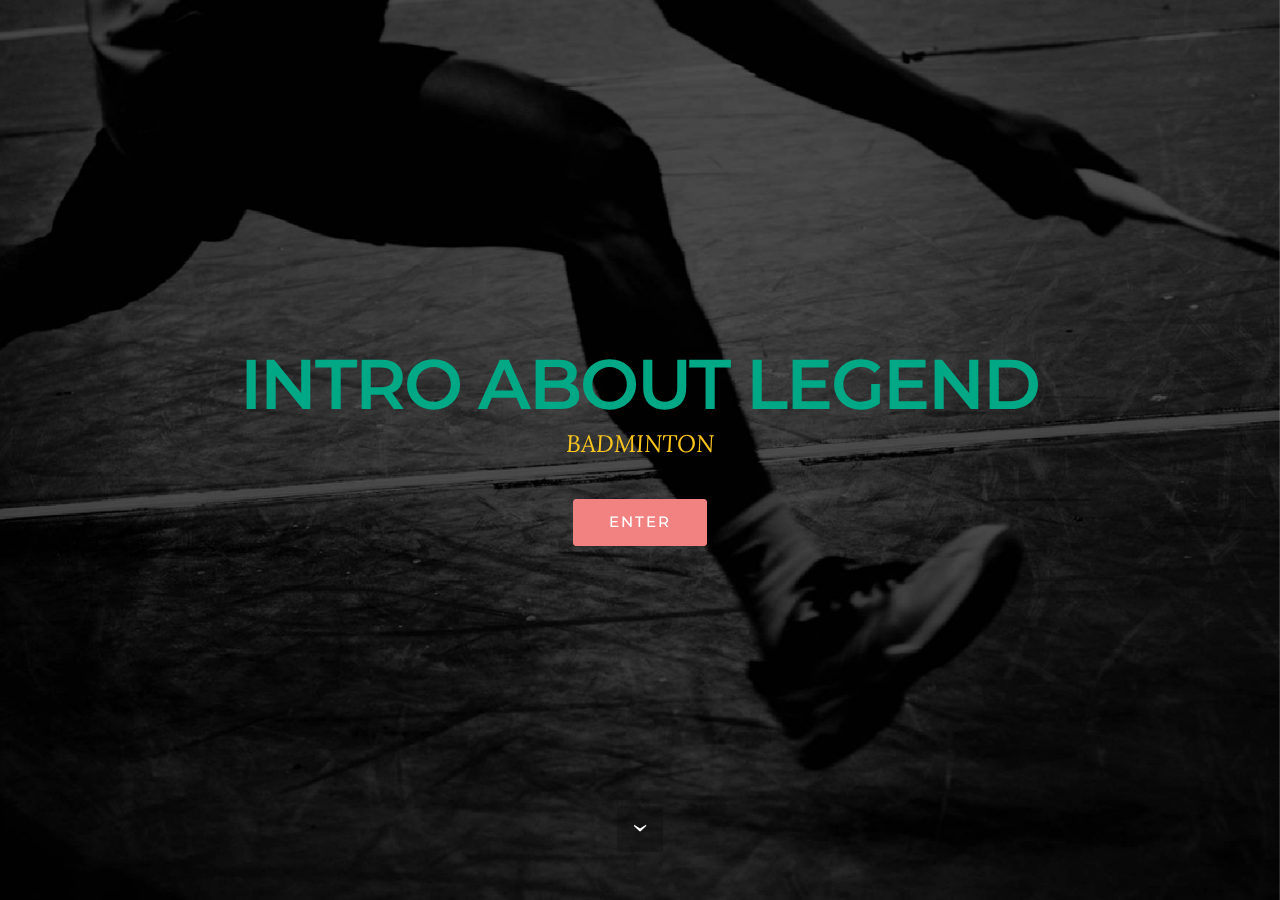
<file: index.html>
<!DOCTYPE html>
<html>
<head>
  <!-- Site made with Mobirise Website Builder v3.8.3, https://mobirise.com -->
  <meta charset="UTF-8">
  <meta http-equiv="X-UA-Compatible" content="IE=edge">
  <meta name="generator" content="Mobirise v3.8.3, mobirise.com">
  <meta name="viewport" content="width=device-width, initial-scale=1">
  <link rel="shortcut icon" href="assets/images/logo.png" type="image/x-icon">
  <meta name="description" content="">
  
  <link rel="stylesheet" href="https://fonts.googleapis.com/css?family=Lora:400,700,400italic,700italic&amp;subset=latin">
  <link rel="stylesheet" href="https://fonts.googleapis.com/css?family=Montserrat:400,700">
  <link rel="stylesheet" href="https://fonts.googleapis.com/css?family=Raleway:100,100i,200,200i,300,300i,400,400i,500,500i,600,600i,700,700i,800,800i,900,900i">
  <link rel="stylesheet" href="assets/et-line-font-plugin/style.css">
  <link rel="stylesheet" href="assets/bootstrap-material-design-font/css/material.css">
  <link rel="stylesheet" href="assets/tether/tether.min.css">
  <link rel="stylesheet" href="assets/bootstrap/css/bootstrap.min.css">
  <link rel="stylesheet" href="assets/socicon/css/socicon.min.css">
  <link rel="stylesheet" href="assets/animate.css/animate.min.css">
  <link rel="stylesheet" href="assets/theme/css/style.css">
  <link rel="stylesheet" href="assets/mobirise/css/mbr-additional.css" type="text/css">
  
  
  
</head>
<body>
<section class="mbr-section mbr-section-hero mbr-section-full mbr-parallax-background mbr-section-with-arrow" id="header1-0" style="background-image: url(assets/images/17-2000x1233-89.jpg);">

    

    <div class="mbr-table-cell">

        <div class="container">
            <div class="row">
                <div class="mbr-section col-md-10 col-md-offset-1 text-xs-center">

                    <h1 class="mbr-section-title display-1">INTRO ABOUT LEGEND</h1>
                    <p class="mbr-section-lead lead">BADMINTON</p>
                    <div class="mbr-section-btn"><a class="btn btn-lg btn-danger" href="page1.html">ENTER</a> </div>
                </div>
            </div>
        </div>
    </div>

    <div class="mbr-arrow mbr-arrow-floating" aria-hidden="true"><a href="#next"><i class="mbr-arrow-icon"></i></a></div>

</section>


  <section class="engine"><a rel="external" href="https://mobirise.com">bootstrap website design software</a></section><script src="assets/web/assets/jquery/jquery.min.js"></script>
  <script src="assets/tether/tether.min.js"></script>
  <script src="assets/bootstrap/js/bootstrap.min.js"></script>
  <script src="assets/smooth-scroll/SmoothScroll.js"></script>
  <script src="assets/viewportChecker/jquery.viewportchecker.js"></script>
  <script src="assets/jarallax/jarallax.js"></script>
  <script src="assets/theme/js/script.js"></script>
  
  
  <input name="animation" type="hidden">
  </body>
</html>
</file>
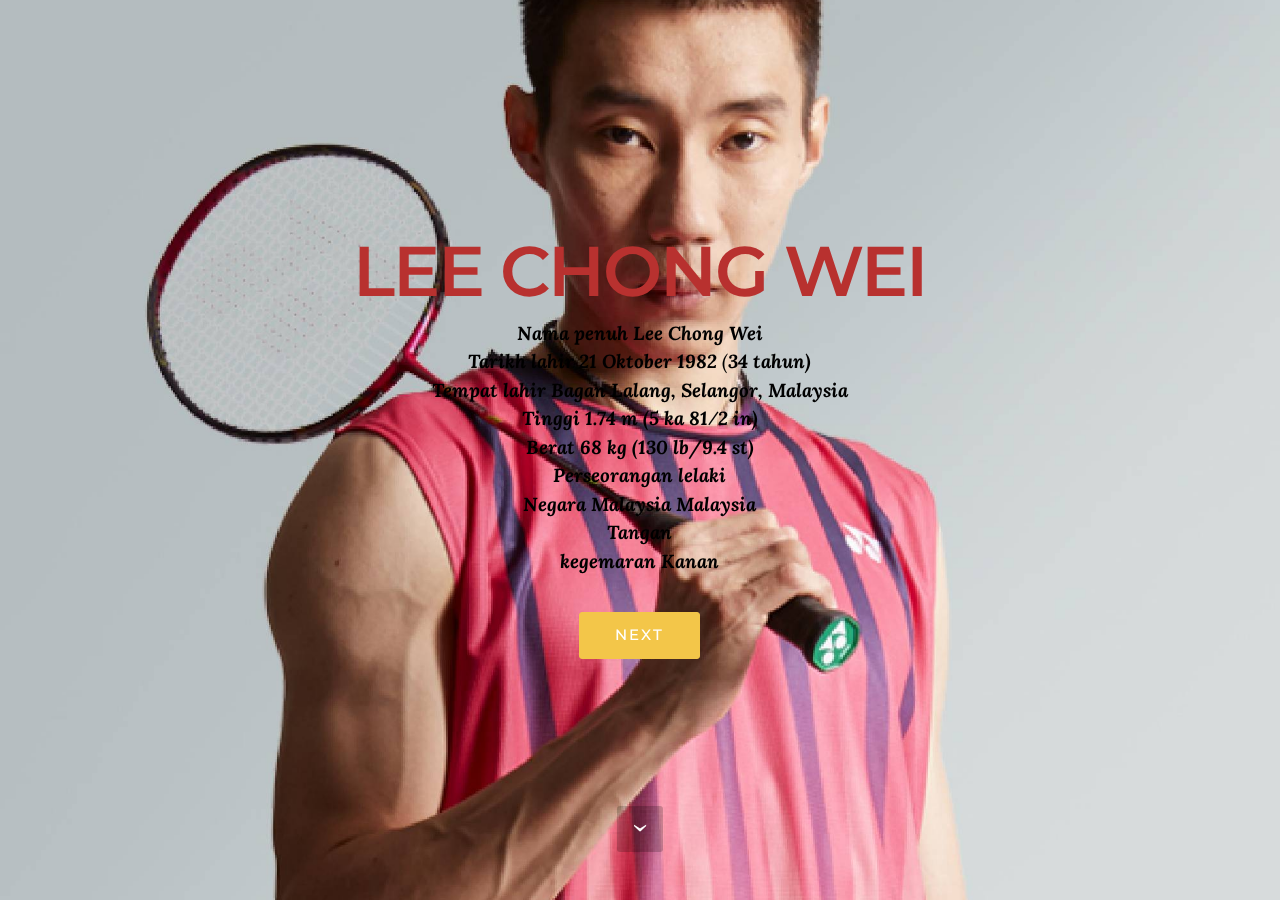
<file: page1.html>
<!DOCTYPE html>
<html>
<head>
  <!-- Site made with Mobirise Website Builder v3.8.3, https://mobirise.com -->
  <meta charset="UTF-8">
  <meta http-equiv="X-UA-Compatible" content="IE=edge">
  <meta name="generator" content="Mobirise v3.8.3, mobirise.com">
  <meta name="viewport" content="width=device-width, initial-scale=1">
  <link rel="shortcut icon" href="assets/images/logo.png" type="image/x-icon">
  <meta name="description" content="">
  
  <link rel="stylesheet" href="https://fonts.googleapis.com/css?family=Lora:400,700,400italic,700italic&amp;subset=latin">
  <link rel="stylesheet" href="https://fonts.googleapis.com/css?family=Montserrat:400,700">
  <link rel="stylesheet" href="https://fonts.googleapis.com/css?family=Raleway:100,100i,200,200i,300,300i,400,400i,500,500i,600,600i,700,700i,800,800i,900,900i">
  <link rel="stylesheet" href="assets/et-line-font-plugin/style.css">
  <link rel="stylesheet" href="assets/bootstrap-material-design-font/css/material.css">
  <link rel="stylesheet" href="assets/tether/tether.min.css">
  <link rel="stylesheet" href="assets/bootstrap/css/bootstrap.min.css">
  <link rel="stylesheet" href="assets/socicon/css/socicon.min.css">
  <link rel="stylesheet" href="assets/animate.css/animate.min.css">
  <link rel="stylesheet" href="assets/theme/css/style.css">
  <link rel="stylesheet" href="assets/mobirise/css/mbr-additional.css" type="text/css">
  
  
  
</head>
<body>
<section class="mbr-section mbr-section-hero mbr-section-full mbr-parallax-background mbr-section-with-arrow" id="header1-2" style="background-image: url(assets/images/20141010-lcw-profile-pic3-2000x2000-64.jpg);">

    

    <div class="mbr-table-cell">

        <div class="container">
            <div class="row">
                <div class="mbr-section col-md-10 col-md-offset-1 text-xs-center">

                    <h1 class="mbr-section-title display-1">LEE CHONG WEI</h1>
                    <p class="mbr-section-lead lead"><strong>Nama penuh	Lee Chong Wei<br>Tarikh lahir	21 Oktober 1982 </strong>(<strong>34 tahun)</strong><br><strong>Tempat lahir	Bagan Lalang, Selangor, Malaysia<br>Tinggi	1.74 m (5 ka 81⁄2 in)<br>Berat	68 kg (130 lb/9.4 st)<br>Perseorangan lelaki<br>Negara	Malaysia Malaysia<br>Tangan<br>kegemaran	Kanan</strong></p>
                    <div class="mbr-section-btn"><a class="btn btn-lg btn-warning" href="page2.html">NEXT</a> </div>
                </div>
            </div>
        </div>
    </div>

    <div class="mbr-arrow mbr-arrow-floating" aria-hidden="true"><a href="#next"><i class="mbr-arrow-icon"></i></a></div>

</section>


  <section class="engine"><a rel="external" href="https://mobirise.com">top offline website design</a></section><script src="assets/web/assets/jquery/jquery.min.js"></script>
  <script src="assets/tether/tether.min.js"></script>
  <script src="assets/bootstrap/js/bootstrap.min.js"></script>
  <script src="assets/smooth-scroll/SmoothScroll.js"></script>
  <script src="assets/viewportChecker/jquery.viewportchecker.js"></script>
  <script src="assets/jarallax/jarallax.js"></script>
  <script src="assets/theme/js/script.js"></script>
  
  
  <input name="animation" type="hidden">
  </body>
</html>
</file>
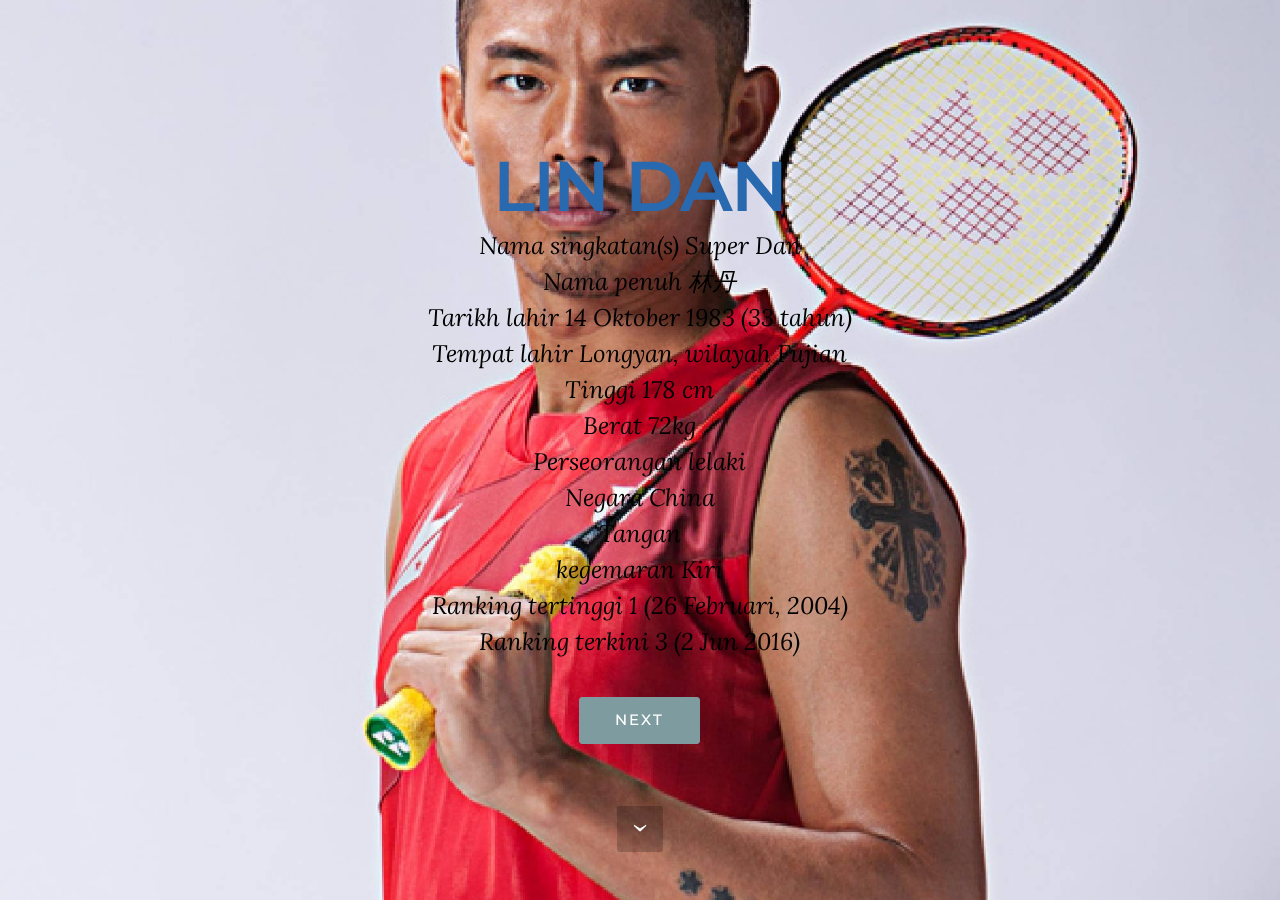
<file: page2.html>
<!DOCTYPE html>
<html>
<head>
  <!-- Site made with Mobirise Website Builder v3.8.3, https://mobirise.com -->
  <meta charset="UTF-8">
  <meta http-equiv="X-UA-Compatible" content="IE=edge">
  <meta name="generator" content="Mobirise v3.8.3, mobirise.com">
  <meta name="viewport" content="width=device-width, initial-scale=1">
  <link rel="shortcut icon" href="assets/images/logo.png" type="image/x-icon">
  <meta name="description" content="">
  
  <link rel="stylesheet" href="https://fonts.googleapis.com/css?family=Lora:400,700,400italic,700italic&amp;subset=latin">
  <link rel="stylesheet" href="https://fonts.googleapis.com/css?family=Montserrat:400,700">
  <link rel="stylesheet" href="https://fonts.googleapis.com/css?family=Raleway:100,100i,200,200i,300,300i,400,400i,500,500i,600,600i,700,700i,800,800i,900,900i">
  <link rel="stylesheet" href="assets/et-line-font-plugin/style.css">
  <link rel="stylesheet" href="assets/bootstrap-material-design-font/css/material.css">
  <link rel="stylesheet" href="assets/tether/tether.min.css">
  <link rel="stylesheet" href="assets/bootstrap/css/bootstrap.min.css">
  <link rel="stylesheet" href="assets/socicon/css/socicon.min.css">
  <link rel="stylesheet" href="assets/animate.css/animate.min.css">
  <link rel="stylesheet" href="assets/theme/css/style.css">
  <link rel="stylesheet" href="assets/mobirise/css/mbr-additional.css" type="text/css">
  
  
  
</head>
<body>
<section class="mbr-section mbr-section-hero mbr-section-full mbr-parallax-background mbr-section-with-arrow" id="header1-5" style="background-image: url(assets/images/2016-lin-dan-profile-2000x2000-46.jpg);">

    

    <div class="mbr-table-cell">

        <div class="container">
            <div class="row">
                <div class="mbr-section col-md-10 col-md-offset-1 text-xs-center">

                    <h1 class="mbr-section-title display-1">LIN DAN</h1>
                    <p class="mbr-section-lead lead">Nama singkatan(s)	Super Dan<br>Nama penuh	林丹<br>Tarikh lahir	14 Oktober 1983 (33 tahun)<br>Tempat lahir	Longyan, wilayah Fujian<br>Tinggi	178 cm<br>Berat	72kg<br>Perseorangan lelaki<br>Negara	 China<br>Tangan<br>kegemaran	Kiri<br>Ranking tertinggi	1 (26 Februari, 2004)<br>Ranking terkini	3 (2 Jun 2016)</p>
                    <div class="mbr-section-btn"><a class="btn btn-lg btn-info" href="page3.html">NEXT</a> </div>
                </div>
            </div>
        </div>
    </div>

    <div class="mbr-arrow mbr-arrow-floating" aria-hidden="true"><a href="#next"><i class="mbr-arrow-icon"></i></a></div>

</section>


  <section class="engine"><a rel="external" href="https://mobirise.com">free bootstrap web development software download</a></section><script src="assets/web/assets/jquery/jquery.min.js"></script>
  <script src="assets/tether/tether.min.js"></script>
  <script src="assets/bootstrap/js/bootstrap.min.js"></script>
  <script src="assets/smooth-scroll/SmoothScroll.js"></script>
  <script src="assets/viewportChecker/jquery.viewportchecker.js"></script>
  <script src="assets/jarallax/jarallax.js"></script>
  <script src="assets/theme/js/script.js"></script>
  
  
  <input name="animation" type="hidden">
  </body>
</html>
</file>
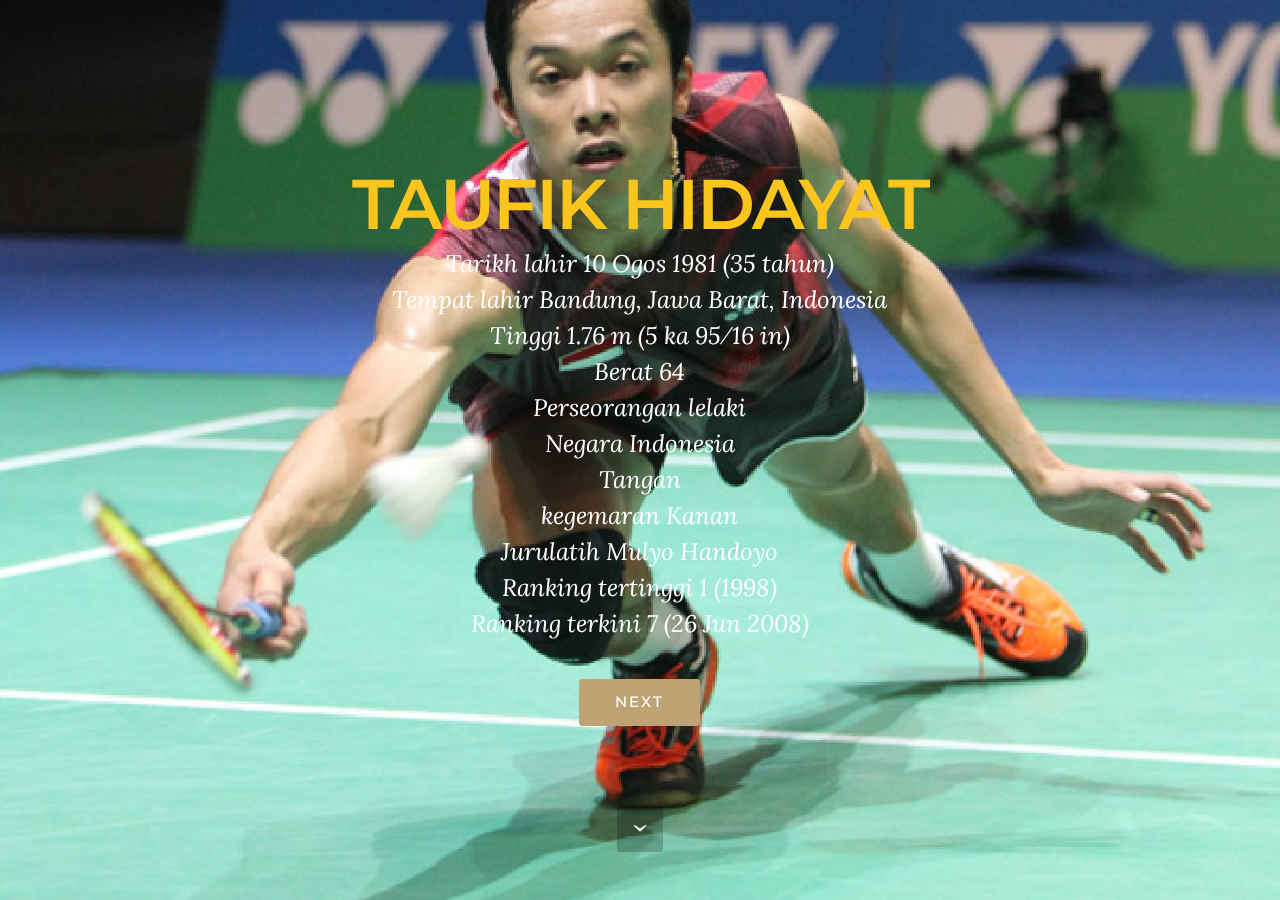
<file: page3.html>
<!DOCTYPE html>
<html>
<head>
  <!-- Site made with Mobirise Website Builder v3.8.3, https://mobirise.com -->
  <meta charset="UTF-8">
  <meta http-equiv="X-UA-Compatible" content="IE=edge">
  <meta name="generator" content="Mobirise v3.8.3, mobirise.com">
  <meta name="viewport" content="width=device-width, initial-scale=1">
  <link rel="shortcut icon" href="assets/images/logo.png" type="image/x-icon">
  <meta name="description" content="">
  
  <link rel="stylesheet" href="https://fonts.googleapis.com/css?family=Lora:400,700,400italic,700italic&amp;subset=latin">
  <link rel="stylesheet" href="https://fonts.googleapis.com/css?family=Montserrat:400,700">
  <link rel="stylesheet" href="https://fonts.googleapis.com/css?family=Raleway:100,100i,200,200i,300,300i,400,400i,500,500i,600,600i,700,700i,800,800i,900,900i">
  <link rel="stylesheet" href="assets/et-line-font-plugin/style.css">
  <link rel="stylesheet" href="assets/bootstrap-material-design-font/css/material.css">
  <link rel="stylesheet" href="assets/tether/tether.min.css">
  <link rel="stylesheet" href="assets/bootstrap/css/bootstrap.min.css">
  <link rel="stylesheet" href="assets/socicon/css/socicon.min.css">
  <link rel="stylesheet" href="assets/animate.css/animate.min.css">
  <link rel="stylesheet" href="assets/theme/css/style.css">
  <link rel="stylesheet" href="assets/mobirise/css/mbr-additional.css" type="text/css">
  
  
  
</head>
<body>
<section class="mbr-section mbr-section-hero mbr-section-full mbr-parallax-background mbr-section-with-arrow" id="header1-6" style="background-image: url(assets/images/taufik-hidayat-61-2000x2000-55.jpg);">

    

    <div class="mbr-table-cell">

        <div class="container">
            <div class="row">
                <div class="mbr-section col-md-10 col-md-offset-1 text-xs-center">

                    <h1 class="mbr-section-title display-1">TAUFIK HIDAYAT</h1>
                    <p class="mbr-section-lead lead">Tarikh lahir	10 Ogos 1981 (35 tahun)<br>Tempat lahir	Bandung, Jawa Barat, Indonesia<br>Tinggi	1.76 m (5 ka 95⁄16 in)<br>Berat	64<br>Perseorangan lelaki<br>Negara	 Indonesia<br>Tangan<br>kegemaran	Kanan<br>Jurulatih	Mulyo Handoyo<br>Ranking tertinggi	1 (1998)<br>Ranking terkini	7 (26 Jun 2008)</p>
                    <div class="mbr-section-btn"><a class="btn btn-lg btn-primary" href="page4.html">NEXT</a> </div>
                </div>
            </div>
        </div>
    </div>

    <div class="mbr-arrow mbr-arrow-floating" aria-hidden="true"><a href="#next"><i class="mbr-arrow-icon"></i></a></div>

</section>


  <section class="engine"><a rel="external" href="https://mobirise.com">free html web site development</a></section><script src="assets/web/assets/jquery/jquery.min.js"></script>
  <script src="assets/tether/tether.min.js"></script>
  <script src="assets/bootstrap/js/bootstrap.min.js"></script>
  <script src="assets/smooth-scroll/SmoothScroll.js"></script>
  <script src="assets/viewportChecker/jquery.viewportchecker.js"></script>
  <script src="assets/jarallax/jarallax.js"></script>
  <script src="assets/theme/js/script.js"></script>
  
  
  <input name="animation" type="hidden">
  </body>
</html>
</file>
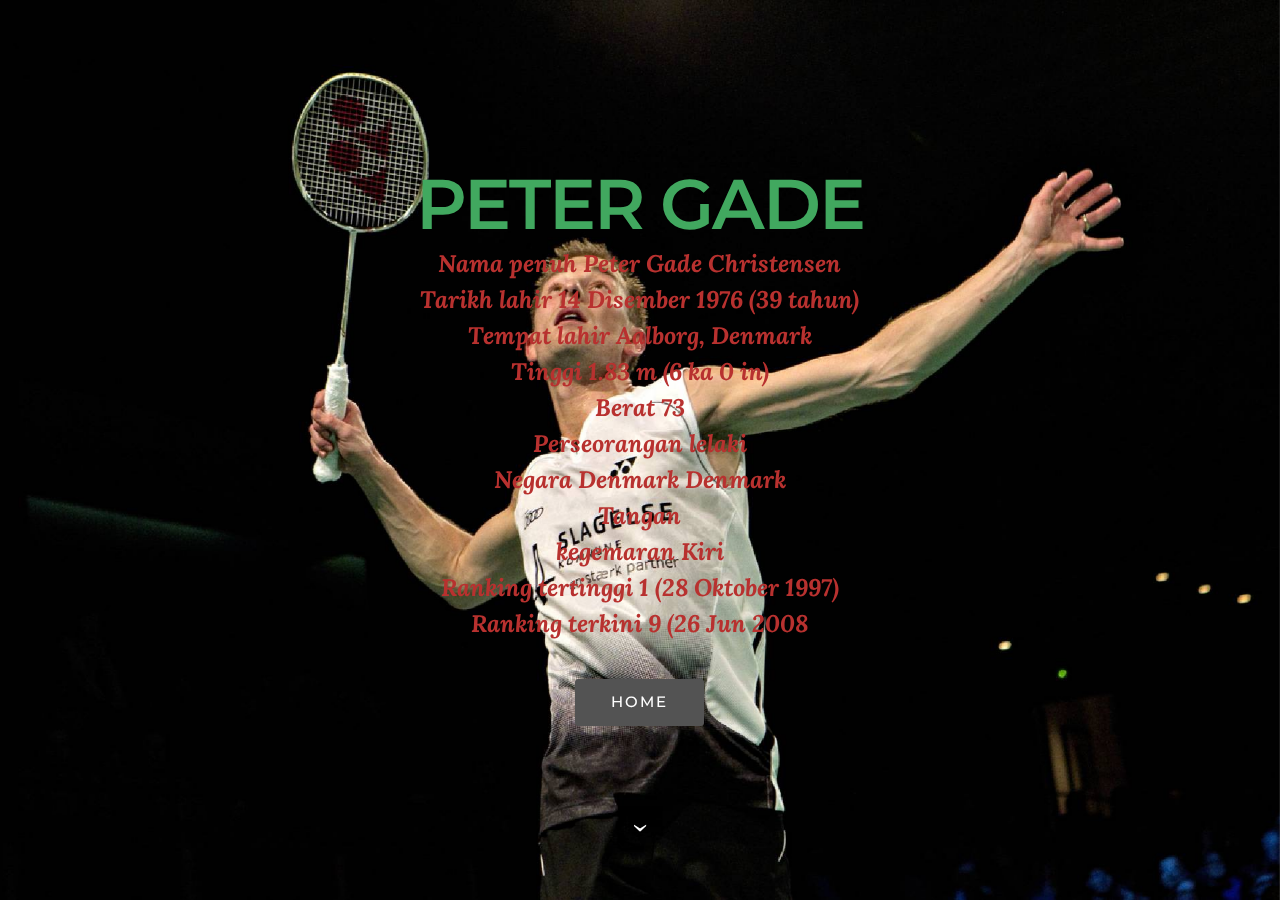
<file: page4.html>
<!DOCTYPE html>
<html>
<head>
  <!-- Site made with Mobirise Website Builder v3.8.3, https://mobirise.com -->
  <meta charset="UTF-8">
  <meta http-equiv="X-UA-Compatible" content="IE=edge">
  <meta name="generator" content="Mobirise v3.8.3, mobirise.com">
  <meta name="viewport" content="width=device-width, initial-scale=1">
  <link rel="shortcut icon" href="assets/images/logo.png" type="image/x-icon">
  <meta name="description" content="">
  
  <link rel="stylesheet" href="https://fonts.googleapis.com/css?family=Lora:400,700,400italic,700italic&amp;subset=latin">
  <link rel="stylesheet" href="https://fonts.googleapis.com/css?family=Montserrat:400,700">
  <link rel="stylesheet" href="https://fonts.googleapis.com/css?family=Raleway:100,100i,200,200i,300,300i,400,400i,500,500i,600,600i,700,700i,800,800i,900,900i">
  <link rel="stylesheet" href="assets/et-line-font-plugin/style.css">
  <link rel="stylesheet" href="assets/bootstrap-material-design-font/css/material.css">
  <link rel="stylesheet" href="assets/tether/tether.min.css">
  <link rel="stylesheet" href="assets/bootstrap/css/bootstrap.min.css">
  <link rel="stylesheet" href="assets/socicon/css/socicon.min.css">
  <link rel="stylesheet" href="assets/animate.css/animate.min.css">
  <link rel="stylesheet" href="assets/theme/css/style.css">
  <link rel="stylesheet" href="assets/mobirise/css/mbr-additional.css" type="text/css">
  
  
  
</head>
<body>
<section class="mbr-section mbr-section-hero mbr-section-full mbr-parallax-background mbr-section-with-arrow" id="header1-7" style="background-image: url(assets/images/peter-gade-509974a-2000x1333-81.jpg);">

    

    <div class="mbr-table-cell">

        <div class="container">
            <div class="row">
                <div class="mbr-section col-md-10 col-md-offset-1 text-xs-center">

                    <h1 class="mbr-section-title display-1">PETER GADE</h1>
                    <p class="mbr-section-lead lead"><strong>Nama penuh	Peter Gade Christensen<br>Tarikh lahir	14 Disember 1976 (39 tahun)<br>Tempat lahir	Aalborg, Denmark<br>Tinggi	1.83 m (6 ka 0 in)<br>Berat	73<br>Perseorangan lelaki<br>Negara	Denmark Denmark<br>Tangan<br>kegemaran	Kiri<br>Ranking tertinggi	1 (28 Oktober 1997)<br>Ranking terkini	9 (26 Jun 2008</strong></p>
                    <div class="mbr-section-btn"><a class="btn btn-lg btn-black" href="index.html">HOME</a> </div>
                </div>
            </div>
        </div>
    </div>

    <div class="mbr-arrow mbr-arrow-floating" aria-hidden="true"><a href="#next"><i class="mbr-arrow-icon"></i></a></div>

</section>


  <section class="engine"><a rel="external" href="https://mobirise.com">easy wysiwyg site generator</a></section><script src="assets/web/assets/jquery/jquery.min.js"></script>
  <script src="assets/tether/tether.min.js"></script>
  <script src="assets/bootstrap/js/bootstrap.min.js"></script>
  <script src="assets/smooth-scroll/SmoothScroll.js"></script>
  <script src="assets/viewportChecker/jquery.viewportchecker.js"></script>
  <script src="assets/jarallax/jarallax.js"></script>
  <script src="assets/theme/js/script.js"></script>
  
  
  <input name="animation" type="hidden">
  </body>
</html>
</file>
<file: assets/et-line-font-plugin/style.css>
@font-face {
	font-family: 'et-line';
	src:url('fonts/et-line.eot');
	src:url('fonts/et-line.eot?#iefix') format('embedded-opentype'),
		url('fonts/et-line.woff') format('woff'),
		url('fonts/et-line.ttf') format('truetype'),
		url('fonts/et-line.svg#et-line') format('svg');
	font-weight: normal;
	font-style: normal;
}

/* Use the following CSS code if you want to use data attributes for inserting your icons */
.etl-icon, [data-icon]:before {
	font-family: 'et-line';
	content: attr(data-icon);
	speak: none;
	font-weight: normal;
	font-variant: normal;
	text-transform: none;
	line-height: 1;
	-webkit-font-smoothing: antialiased;
	-moz-osx-font-smoothing: grayscale;
	display:inline-block;
}

/* Use the following CSS code if you want to have a class per icon */
/*
Instead of a list of all class selectors,
you can use the generic selector below, but it's slower:
[class*="icon-"] {
*/
.icon-mobile, .icon-laptop, .icon-desktop, .icon-tablet, .icon-phone, .icon-document, .icon-documents, .icon-search, .icon-clipboard, .icon-newspaper, .icon-notebook, .icon-book-open, .icon-browser, .icon-calendar, .icon-presentation, .icon-picture, .icon-pictures, .icon-video, .icon-camera, .icon-printer, .icon-toolbox, .icon-briefcase, .icon-wallet, .icon-gift, .icon-bargraph, .icon-grid, .icon-expand, .icon-focus, .icon-edit, .icon-adjustments, .icon-ribbon, .icon-hourglass, .icon-lock, .icon-megaphone, .icon-shield, .icon-trophy, .icon-flag, .icon-map, .icon-puzzle, .icon-basket, .icon-envelope, .icon-streetsign, .icon-telescope, .icon-gears, .icon-key, .icon-paperclip, .icon-attachment, .icon-pricetags, .icon-lightbulb, .icon-layers, .icon-pencil, .icon-tools, .icon-tools-2, .icon-scissors, .icon-paintbrush, .icon-magnifying-glass, .icon-circle-compass, .icon-linegraph, .icon-mic, .icon-strategy, .icon-beaker, .icon-caution, .icon-recycle, .icon-anchor, .icon-profile-male, .icon-profile-female, .icon-bike, .icon-wine, .icon-hotairballoon, .icon-globe, .icon-genius, .icon-map-pin, .icon-dial, .icon-chat, .icon-heart, .icon-cloud, .icon-upload, .icon-download, .icon-target, .icon-hazardous, .icon-piechart, .icon-speedometer, .icon-global, .icon-compass, .icon-lifesaver, .icon-clock, .icon-aperture, .icon-quote, .icon-scope, .icon-alarmclock, .icon-refresh, .icon-happy, .icon-sad, .icon-facebook, .icon-twitter, .icon-googleplus, .icon-rss, .icon-tumblr, .icon-linkedin, .icon-dribbble {
	font-family: 'et-line';
	speak: none;
	font-style: normal;
	font-weight: normal;
	font-variant: normal;
	text-transform: none;
	line-height: 1;
	-webkit-font-smoothing: antialiased;
	-moz-osx-font-smoothing: grayscale;
	display:inline-block;
}
.icon-mobile:before {
	content: "\e000";
}
.icon-laptop:before {
	content: "\e001";
}
.icon-desktop:before {
	content: "\e002";
}
.icon-tablet:before {
	content: "\e003";
}
.icon-phone:before {
	content: "\e004";
}
.icon-document:before {
	content: "\e005";
}
.icon-documents:before {
	content: "\e006";
}
.icon-search:before {
	content: "\e007";
}
.icon-clipboard:before {
	content: "\e008";
}
.icon-newspaper:before {
	content: "\e009";
}
.icon-notebook:before {
	content: "\e00a";
}
.icon-book-open:before {
	content: "\e00b";
}
.icon-browser:before {
	content: "\e00c";
}
.icon-calendar:before {
	content: "\e00d";
}
.icon-presentation:before {
	content: "\e00e";
}
.icon-picture:before {
	content: "\e00f";
}
.icon-pictures:before {
	content: "\e010";
}
.icon-video:before {
	content: "\e011";
}
.icon-camera:before {
	content: "\e012";
}
.icon-printer:before {
	content: "\e013";
}
.icon-toolbox:before {
	content: "\e014";
}
.icon-briefcase:before {
	content: "\e015";
}
.icon-wallet:before {
	content: "\e016";
}
.icon-gift:before {
	content: "\e017";
}
.icon-bargraph:before {
	content: "\e018";
}
.icon-grid:before {
	content: "\e019";
}
.icon-expand:before {
	content: "\e01a";
}
.icon-focus:before {
	content: "\e01b";
}
.icon-edit:before {
	content: "\e01c";
}
.icon-adjustments:before {
	content: "\e01d";
}
.icon-ribbon:before {
	content: "\e01e";
}
.icon-hourglass:before {
	content: "\e01f";
}
.icon-lock:before {
	content: "\e020";
}
.icon-megaphone:before {
	content: "\e021";
}
.icon-shield:before {
	content: "\e022";
}
.icon-trophy:before {
	content: "\e023";
}
.icon-flag:before {
	content: "\e024";
}
.icon-map:before {
	content: "\e025";
}
.icon-puzzle:before {
	content: "\e026";
}
.icon-basket:before {
	content: "\e027";
}
.icon-envelope:before {
	content: "\e028";
}
.icon-streetsign:before {
	content: "\e029";
}
.icon-telescope:before {
	content: "\e02a";
}
.icon-gears:before {
	content: "\e02b";
}
.icon-key:before {
	content: "\e02c";
}
.icon-paperclip:before {
	content: "\e02d";
}
.icon-attachment:before {
	content: "\e02e";
}
.icon-pricetags:before {
	content: "\e02f";
}
.icon-lightbulb:before {
	content: "\e030";
}
.icon-layers:before {
	content: "\e031";
}
.icon-pencil:before {
	content: "\e032";
}
.icon-tools:before {
	content: "\e033";
}
.icon-tools-2:before {
	content: "\e034";
}
.icon-scissors:before {
	content: "\e035";
}
.icon-paintbrush:before {
	content: "\e036";
}
.icon-magnifying-glass:before {
	content: "\e037";
}
.icon-circle-compass:before {
	content: "\e038";
}
.icon-linegraph:before {
	content: "\e039";
}
.icon-mic:before {
	content: "\e03a";
}
.icon-strategy:before {
	content: "\e03b";
}
.icon-beaker:before {
	content: "\e03c";
}
.icon-caution:before {
	content: "\e03d";
}
.icon-recycle:before {
	content: "\e03e";
}
.icon-anchor:before {
	content: "\e03f";
}
.icon-profile-male:before {
	content: "\e040";
}
.icon-profile-female:before {
	content: "\e041";
}
.icon-bike:before {
	content: "\e042";
}
.icon-wine:before {
	content: "\e043";
}
.icon-hotairballoon:before {
	content: "\e044";
}
.icon-globe:before {
	content: "\e045";
}
.icon-genius:before {
	content: "\e046";
}
.icon-map-pin:before {
	content: "\e047";
}
.icon-dial:before {
	content: "\e048";
}
.icon-chat:before {
	content: "\e049";
}
.icon-heart:before {
	content: "\e04a";
}
.icon-cloud:before {
	content: "\e04b";
}
.icon-upload:before {
	content: "\e04c";
}
.icon-download:before {
	content: "\e04d";
}
.icon-target:before {
	content: "\e04e";
}
.icon-hazardous:before {
	content: "\e04f";
}
.icon-piechart:before {
	content: "\e050";
}
.icon-speedometer:before {
	content: "\e051";
}
.icon-global:before {
	content: "\e052";
}
.icon-compass:before {
	content: "\e053";
}
.icon-lifesaver:before {
	content: "\e054";
}
.icon-clock:before {
	content: "\e055";
}
.icon-aperture:before {
	content: "\e056";
}
.icon-quote:before {
	content: "\e057";
}
.icon-scope:before {
	content: "\e058";
}
.icon-alarmclock:before {
	content: "\e059";
}
.icon-refresh:before {
	content: "\e05a";
}
.icon-happy:before {
	content: "\e05b";
}
.icon-sad:before {
	content: "\e05c";
}
.icon-facebook:before {
	content: "\e05d";
}
.icon-twitter:before {
	content: "\e05e";
}
.icon-googleplus:before {
	content: "\e05f";
}
.icon-rss:before {
	content: "\e060";
}
.icon-tumblr:before {
	content: "\e061";
}
.icon-linkedin:before {
	content: "\e062";
}
.icon-dribbble:before {
	content: "\e063";
}
</file>
<file: assets/bootstrap-material-design-font/css/material.css>
@font-face {
  font-family: 'Material-Design-Icons';
  src: url('../fonts/Material-Design-Icons.eot?3ocs8m');
  src: url('../fonts/Material-Design-Icons.eot?#iefix3ocs8m') format('embedded-opentype'), url('../fonts/Material-Design-Icons.woff?3ocs8m') format('woff'), url('../fonts/Material-Design-Icons.ttf?3ocs8m') format('truetype'), url('../fonts/Material-Design-Icons.svg?3ocs8m#Material-Design-Icons') format('svg');
  font-weight: normal;
  font-style: normal;
}
[class^="mdi-"],
[class*="mdi-"] {
  speak: none;
  display: inline-block;
  font-style: normal;
  font-variant:normal;
  font-weight:normal;
  /*font-size:24px;*/
  line-height:1;
  font-family:'Material-Design-Icons' !important;
  text-rendering: auto;
  
  -webkit-font-smoothing: antialiased;
  -moz-osx-font-smoothing: grayscale;
  -webkit-transform: translate(0, 0);
      -ms-transform: translate(0, 0);
          transform: translate(0, 0);
}
[class^="mdi-"]:before,
[class*="mdi-"]:before {
  display: inline-block;
  speak: none;
  text-decoration: inherit;
}
[class^="mdi-"].pull-left,
[class*="mdi-"].pull-left {
  margin-right: .3em;
}
[class^="mdi-"].pull-right,
[class*="mdi-"].pull-right {
  margin-left: .3em;
}
[class^="mdi-"].mdi-lg:before,
[class*="mdi-"].mdi-lg:before,
[class^="mdi-"].mdi-lg:after,
[class*="mdi-"].mdi-lg:after {
  font-size: 1.33333333em;
  line-height: 0.75em;
  vertical-align: -15%;
}
[class^="mdi-"].mdi-2x:before,
[class*="mdi-"].mdi-2x:before,
[class^="mdi-"].mdi-2x:after,
[class*="mdi-"].mdi-2x:after {
  font-size: 2em;
}
[class^="mdi-"].mdi-3x:before,
[class*="mdi-"].mdi-3x:before,
[class^="mdi-"].mdi-3x:after,
[class*="mdi-"].mdi-3x:after {
  font-size: 3em;
}
[class^="mdi-"].mdi-4x:before,
[class*="mdi-"].mdi-4x:before,
[class^="mdi-"].mdi-4x:after,
[class*="mdi-"].mdi-4x:after {
  font-size: 4em;
}
[class^="mdi-"].mdi-5x:before,
[class*="mdi-"].mdi-5x:before,
[class^="mdi-"].mdi-5x:after,
[class*="mdi-"].mdi-5x:after {
  font-size: 5em;
}
[class^="mdi-device-signal-cellular-"]:after,
[class^="mdi-device-battery-"]:after,
[class^="mdi-device-battery-charging-"]:after,
[class^="mdi-device-signal-cellular-connected-no-internet-"]:after,
[class^="mdi-device-signal-wifi-"]:after,
[class^="mdi-device-signal-wifi-statusbar-not-connected"]:after,
.mdi-device-network-wifi:after {
  opacity: .3;
  position: absolute;
  left: 0;
  top: 0;
  z-index: 1;
  display: inline-block;
  speak: none;
  text-decoration: inherit;
}
[class^="mdi-device-signal-cellular-"]:after {
  content: "\e758";
}
[class^="mdi-device-battery-"]:after {
  content: "\e735";
}
[class^="mdi-device-battery-charging-"]:after {
  content: "\e733";
}
[class^="mdi-device-signal-cellular-connected-no-internet-"]:after {
  content: "\e75d";
}
[class^="mdi-device-signal-wifi-"]:after,
.mdi-device-network-wifi:after {
  content: "\e765";
}
[class^="mdi-device-signal-wifi-statusbasr-not-connected"]:after {
  content: "\e8f7";
}
.mdi-device-signal-cellular-off:after,
.mdi-device-signal-cellular-null:after,
.mdi-device-signal-cellular-no-sim:after,
.mdi-device-signal-wifi-off:after,
.mdi-device-signal-wifi-4-bar:after,
.mdi-device-signal-cellular-4-bar:after,
.mdi-device-battery-alert:after,
.mdi-device-signal-cellular-connected-no-internet-4-bar:after,
.mdi-device-battery-std:after,
.mdi-device-battery-full .mdi-device-battery-unknown:after {
  content: "";
}
.mdi-fw {
  width: 1.28571429em;
  text-align: center;
}
.mdi-ul {
  padding-left: 0;
  margin-left: 2.14285714em;
  list-style-type: none;
}
.mdi-ul > li {
  position: relative;
}
.mdi-li {
  position: absolute;
  left: -2.14285714em;
  width: 2.14285714em;
  top: 0.14285714em;
  text-align: center;
}
.mdi-li.mdi-lg {
  left: -1.85714286em;
}
.mdi-border {
  padding: .2em .25em .15em;
  border: solid 0.08em #eeeeee;
  border-radius: .1em;
}
.mdi-spin {
  -webkit-animation: mdi-spin 2s infinite linear;
  animation: mdi-spin 2s infinite linear;
  -webkit-transform-origin: 50% 50%;
  -ms-transform-origin: 50% 50%;
      transform-origin: 50% 50%;
}
.mdi-pulse {
  -webkit-animation: mdi-spin 1s steps(8) infinite;
  animation: mdi-spin 1s steps(8) infinite;
  -webkit-transform-origin: 50% 50%;
  -ms-transform-origin: 50% 50%;
      transform-origin: 50% 50%;
}
@-webkit-keyframes mdi-spin {
  0% {
    -webkit-transform: rotate(0deg);
    transform: rotate(0deg);
  }
  100% {
    -webkit-transform: rotate(359deg);
    transform: rotate(359deg);
  }
}
@keyframes mdi-spin {
  0% {
    -webkit-transform: rotate(0deg);
    transform: rotate(0deg);
  }
  100% {
    -webkit-transform: rotate(359deg);
    transform: rotate(359deg);
  }
}
.mdi-rotate-90 {
  filter: progid:DXImageTransform.Microsoft.BasicImage(rotation=1);
  -webkit-transform: rotate(90deg);
  -ms-transform: rotate(90deg);
  transform: rotate(90deg);
}
.mdi-rotate-180 {
  filter: progid:DXImageTransform.Microsoft.BasicImage(rotation=2);
  -webkit-transform: rotate(180deg);
  -ms-transform: rotate(180deg);
  transform: rotate(180deg);
}
.mdi-rotate-270 {
  filter: progid:DXImageTransform.Microsoft.BasicImage(rotation=3);
  -webkit-transform: rotate(270deg);
  -ms-transform: rotate(270deg);
  transform: rotate(270deg);
}
.mdi-flip-horizontal {
  filter: progid:DXImageTransform.Microsoft.BasicImage(rotation=0, mirror=1);
  -webkit-transform: scale(-1, 1);
  -ms-transform: scale(-1, 1);
  transform: scale(-1, 1);
}
.mdi-flip-vertical {
  filter: progid:DXImageTransform.Microsoft.BasicImage(rotation=2, mirror=1);
  -webkit-transform: scale(1, -1);
  -ms-transform: scale(1, -1);
  transform: scale(1, -1);
}
:root .mdi-rotate-90,
:root .mdi-rotate-180,
:root .mdi-rotate-270,
:root .mdi-flip-horizontal,
:root .mdi-flip-vertical {
  -webkit-filter: none;
          filter: none;
}
.mdi-stack {
  position: relative;
  display: inline-block;
  width: 2em;
  height: 2em;
  line-height: 2em;
  vertical-align: middle;
}
.mdi-stack-1x,
.mdi-stack-2x {
  position: absolute;
  left: 0;
  width: 100%;
  text-align: center;
}
.mdi-stack-1x {
  line-height: inherit;
}
.mdi-stack-2x {
  font-size: 2em;
}
.mdi-inverse {
  color: #ffffff;
}
/* Start Icons */
.mdi-action-3d-rotation:before {
  content: "\e600";
}
.mdi-action-accessibility:before {
  content: "\e601";
}
.mdi-action-account-balance-wallet:before {
  content: "\e602";
}
.mdi-action-account-balance:before {
  content: "\e603";
}
.mdi-action-account-box:before {
  content: "\e604";
}
.mdi-action-account-child:before {
  content: "\e605";
}
.mdi-action-account-circle:before {
  content: "\e606";
}
.mdi-action-add-shopping-cart:before {
  content: "\e607";
}
.mdi-action-alarm-add:before {
  content: "\e608";
}
.mdi-action-alarm-off:before {
  content: "\e609";
}
.mdi-action-alarm-on:before {
  content: "\e60a";
}
.mdi-action-alarm:before {
  content: "\e60b";
}
.mdi-action-android:before {
  content: "\e60c";
}
.mdi-action-announcement:before {
  content: "\e60d";
}
.mdi-action-aspect-ratio:before {
  content: "\e60e";
}
.mdi-action-assessment:before {
  content: "\e60f";
}
.mdi-action-assignment-ind:before {
  content: "\e610";
}
.mdi-action-assignment-late:before {
  content: "\e611";
}
.mdi-action-assignment-return:before {
  content: "\e612";
}
.mdi-action-assignment-returned:before {
  content: "\e613";
}
.mdi-action-assignment-turned-in:before {
  content: "\e614";
}
.mdi-action-assignment:before {
  content: "\e615";
}
.mdi-action-autorenew:before {
  content: "\e616";
}
.mdi-action-backup:before {
  content: "\e617";
}
.mdi-action-book:before {
  content: "\e618";
}
.mdi-action-bookmark-outline:before {
  content: "\e619";
}
.mdi-action-bookmark:before {
  content: "\e61a";
}
.mdi-action-bug-report:before {
  content: "\e61b";
}
.mdi-action-cached:before {
  content: "\e61c";
}
.mdi-action-check-circle:before {
  content: "\e61d";
}
.mdi-action-class:before {
  content: "\e61e";
}
.mdi-action-credit-card:before {
  content: "\e61f";
}
.mdi-action-dashboard:before {
  content: "\e620";
}
.mdi-action-delete:before {
  content: "\e621";
}
.mdi-action-description:before {
  content: "\e622";
}
.mdi-action-dns:before {
  content: "\e623";
}
.mdi-action-done-all:before {
  content: "\e624";
}
.mdi-action-done:before {
  content: "\e625";
}
.mdi-action-event:before {
  content: "\e626";
}
.mdi-action-exit-to-app:before {
  content: "\e627";
}
.mdi-action-explore:before {
  content: "\e628";
}
.mdi-action-extension:before {
  content: "\e629";
}
.mdi-action-face-unlock:before {
  content: "\e62a";
}
.mdi-action-favorite-outline:before {
  content: "\e62b";
}
.mdi-action-favorite:before {
  content: "\e62c";
}
.mdi-action-find-in-page:before {
  content: "\e62d";
}
.mdi-action-find-replace:before {
  content: "\e62e";
}
.mdi-action-flip-to-back:before {
  content: "\e62f";
}
.mdi-action-flip-to-front:before {
  content: "\e630";
}
.mdi-action-get-app:before {
  content: "\e631";
}
.mdi-action-grade:before {
  content: "\e632";
}
.mdi-action-group-work:before {
  content: "\e633";
}
.mdi-action-help:before {
  content: "\e634";
}
.mdi-action-highlight-remove:before {
  content: "\e635";
}
.mdi-action-history:before {
  content: "\e636";
}
.mdi-action-home:before {
  content: "\e637";
}
.mdi-action-https:before {
  content: "\e638";
}
.mdi-action-info-outline:before {
  content: "\e639";
}
.mdi-action-info:before {
  content: "\e63a";
}
.mdi-action-input:before {
  content: "\e63b";
}
.mdi-action-invert-colors:before {
  content: "\e63c";
}
.mdi-action-label-outline:before {
  content: "\e63d";
}
.mdi-action-label:before {
  content: "\e63e";
}
.mdi-action-language:before {
  content: "\e63f";
}
.mdi-action-launch:before {
  content: "\e640";
}
.mdi-action-list:before {
  content: "\e641";
}
.mdi-action-lock-open:before {
  content: "\e642";
}
.mdi-action-lock-outline:before {
  content: "\e643";
}
.mdi-action-lock:before {
  content: "\e644";
}
.mdi-action-loyalty:before {
  content: "\e645";
}
.mdi-action-markunread-mailbox:before {
  content: "\e646";
}
.mdi-action-note-add:before {
  content: "\e647";
}
.mdi-action-open-in-browser:before {
  content: "\e648";
}
.mdi-action-open-in-new:before {
  content: "\e649";
}
.mdi-action-open-with:before {
  content: "\e64a";
}
.mdi-action-pageview:before {
  content: "\e64b";
}
.mdi-action-payment:before {
  content: "\e64c";
}
.mdi-action-perm-camera-mic:before {
  content: "\e64d";
}
.mdi-action-perm-contact-cal:before {
  content: "\e64e";
}
.mdi-action-perm-data-setting:before {
  content: "\e64f";
}
.mdi-action-perm-device-info:before {
  content: "\e650";
}
.mdi-action-perm-identity:before {
  content: "\e651";
}
.mdi-action-perm-media:before {
  content: "\e652";
}
.mdi-action-perm-phone-msg:before {
  content: "\e653";
}
.mdi-action-perm-scan-wifi:before {
  content: "\e654";
}
.mdi-action-picture-in-picture:before {
  content: "\e655";
}
.mdi-action-polymer:before {
  content: "\e656";
}
.mdi-action-print:before {
  content: "\e657";
}
.mdi-action-query-builder:before {
  content: "\e658";
}
.mdi-action-question-answer:before {
  content: "\e659";
}
.mdi-action-receipt:before {
  content: "\e65a";
}
.mdi-action-redeem:before {
  content: "\e65b";
}
.mdi-action-reorder:before {
  content: "\e65c";
}
.mdi-action-report-problem:before {
  content: "\e65d";
}
.mdi-action-restore:before {
  content: "\e65e";
}
.mdi-action-room:before {
  content: "\e65f";
}
.mdi-action-schedule:before {
  content: "\e660";
}
.mdi-action-search:before {
  content: "\e661";
}
.mdi-action-settings-applications:before {
  content: "\e662";
}
.mdi-action-settings-backup-restore:before {
  content: "\e663";
}
.mdi-action-settings-bluetooth:before {
  content: "\e664";
}
.mdi-action-settings-cell:before {
  content: "\e665";
}
.mdi-action-settings-display:before {
  content: "\e666";
}
.mdi-action-settings-ethernet:before {
  content: "\e667";
}
.mdi-action-settings-input-antenna:before {
  content: "\e668";
}
.mdi-action-settings-input-component:before {
  content: "\e669";
}
.mdi-action-settings-input-composite:before {
  content: "\e66a";
}
.mdi-action-settings-input-hdmi:before {
  content: "\e66b";
}
.mdi-action-settings-input-svideo:before {
  content: "\e66c";
}
.mdi-action-settings-overscan:before {
  content: "\e66d";
}
.mdi-action-settings-phone:before {
  content: "\e66e";
}
.mdi-action-settings-power:before {
  content: "\e66f";
}
.mdi-action-settings-remote:before {
  content: "\e670";
}
.mdi-action-settings-voice:before {
  content: "\e671";
}
.mdi-action-settings:before {
  content: "\e672";
}
.mdi-action-shop-two:before {
  content: "\e673";
}
.mdi-action-shop:before {
  content: "\e674";
}
.mdi-action-shopping-basket:before {
  content: "\e675";
}
.mdi-action-shopping-cart:before {
  content: "\e676";
}
.mdi-action-speaker-notes:before {
  content: "\e677";
}
.mdi-action-spellcheck:before {
  content: "\e678";
}
.mdi-action-star-rate:before {
  content: "\e679";
}
.mdi-action-stars:before {
  content: "\e67a";
}
.mdi-action-store:before {
  content: "\e67b";
}
.mdi-action-subject:before {
  content: "\e67c";
}
.mdi-action-supervisor-account:before {
  content: "\e67d";
}
.mdi-action-swap-horiz:before {
  content: "\e67e";
}
.mdi-action-swap-vert-circle:before {
  content: "\e67f";
}
.mdi-action-swap-vert:before {
  content: "\e680";
}
.mdi-action-system-update-tv:before {
  content: "\e681";
}
.mdi-action-tab-unselected:before {
  content: "\e682";
}
.mdi-action-tab:before {
  content: "\e683";
}
.mdi-action-theaters:before {
  content: "\e684";
}
.mdi-action-thumb-down:before {
  content: "\e685";
}
.mdi-action-thumb-up:before {
  content: "\e686";
}
.mdi-action-thumbs-up-down:before {
  content: "\e687";
}
.mdi-action-toc:before {
  content: "\e688";
}
.mdi-action-today:before {
  content: "\e689";
}
.mdi-action-track-changes:before {
  content: "\e68a";
}
.mdi-action-translate:before {
  content: "\e68b";
}
.mdi-action-trending-down:before {
  content: "\e68c";
}
.mdi-action-trending-neutral:before {
  content: "\e68d";
}
.mdi-action-trending-up:before {
  content: "\e68e";
}
.mdi-action-turned-in-not:before {
  content: "\e68f";
}
.mdi-action-turned-in:before {
  content: "\e690";
}
.mdi-action-verified-user:before {
  content: "\e691";
}
.mdi-action-view-agenda:before {
  content: "\e692";
}
.mdi-action-view-array:before {
  content: "\e693";
}
.mdi-action-view-carousel:before {
  content: "\e694";
}
.mdi-action-view-column:before {
  content: "\e695";
}
.mdi-action-view-day:before {
  content: "\e696";
}
.mdi-action-view-headline:before {
  content: "\e697";
}
.mdi-action-view-list:before {
  content: "\e698";
}
.mdi-action-view-module:before {
  content: "\e699";
}
.mdi-action-view-quilt:before {
  content: "\e69a";
}
.mdi-action-view-stream:before {
  content: "\e69b";
}
.mdi-action-view-week:before {
  content: "\e69c";
}
.mdi-action-visibility-off:before {
  content: "\e69d";
}
.mdi-action-visibility:before {
  content: "\e69e";
}
.mdi-action-wallet-giftcard:before {
  content: "\e69f";
}
.mdi-action-wallet-membership:before {
  content: "\e6a0";
}
.mdi-action-wallet-travel:before {
  content: "\e6a1";
}
.mdi-action-work:before {
  content: "\e6a2";
}
.mdi-alert-error:before {
  content: "\e6a3";
}
.mdi-alert-warning:before {
  content: "\e6a4";
}
.mdi-av-album:before {
  content: "\e6a5";
}
.mdi-av-closed-caption:before {
  content: "\e6a6";
}
.mdi-av-equalizer:before {
  content: "\e6a7";
}
.mdi-av-explicit:before {
  content: "\e6a8";
}
.mdi-av-fast-forward:before {
  content: "\e6a9";
}
.mdi-av-fast-rewind:before {
  content: "\e6aa";
}
.mdi-av-games:before {
  content: "\e6ab";
}
.mdi-av-hearing:before {
  content: "\e6ac";
}
.mdi-av-high-quality:before {
  content: "\e6ad";
}
.mdi-av-loop:before {
  content: "\e6ae";
}
.mdi-av-mic-none:before {
  content: "\e6af";
}
.mdi-av-mic-off:before {
  content: "\e6b0";
}
.mdi-av-mic:before {
  content: "\e6b1";
}
.mdi-av-movie:before {
  content: "\e6b2";
}
.mdi-av-my-library-add:before {
  content: "\e6b3";
}
.mdi-av-my-library-books:before {
  content: "\e6b4";
}
.mdi-av-my-library-music:before {
  content: "\e6b5";
}
.mdi-av-new-releases:before {
  content: "\e6b6";
}
.mdi-av-not-interested:before {
  content: "\e6b7";
}
.mdi-av-pause-circle-fill:before {
  content: "\e6b8";
}
.mdi-av-pause-circle-outline:before {
  content: "\e6b9";
}
.mdi-av-pause:before {
  content: "\e6ba";
}
.mdi-av-play-arrow:before {
  content: "\e6bb";
}
.mdi-av-play-circle-fill:before {
  content: "\e6bc";
}
.mdi-av-play-circle-outline:before {
  content: "\e6bd";
}
.mdi-av-play-shopping-bag:before {
  content: "\e6be";
}
.mdi-av-playlist-add:before {
  content: "\e6bf";
}
.mdi-av-queue-music:before {
  content: "\e6c0";
}
.mdi-av-queue:before {
  content: "\e6c1";
}
.mdi-av-radio:before {
  content: "\e6c2";
}
.mdi-av-recent-actors:before {
  content: "\e6c3";
}
.mdi-av-repeat-one:before {
  content: "\e6c4";
}
.mdi-av-repeat:before {
  content: "\e6c5";
}
.mdi-av-replay:before {
  content: "\e6c6";
}
.mdi-av-shuffle:before {
  content: "\e6c7";
}
.mdi-av-skip-next:before {
  content: "\e6c8";
}
.mdi-av-skip-previous:before {
  content: "\e6c9";
}
.mdi-av-snooze:before {
  content: "\e6ca";
}
.mdi-av-stop:before {
  content: "\e6cb";
}
.mdi-av-subtitles:before {
  content: "\e6cc";
}
.mdi-av-surround-sound:before {
  content: "\e6cd";
}
.mdi-av-timer:before {
  content: "\e6ce";
}
.mdi-av-video-collection:before {
  content: "\e6cf";
}
.mdi-av-videocam-off:before {
  content: "\e6d0";
}
.mdi-av-videocam:before {
  content: "\e6d1";
}
.mdi-av-volume-down:before {
  content: "\e6d2";
}
.mdi-av-volume-mute:before {
  content: "\e6d3";
}
.mdi-av-volume-off:before {
  content: "\e6d4";
}
.mdi-av-volume-up:before {
  content: "\e6d5";
}
.mdi-av-web:before {
  content: "\e6d6";
}
.mdi-communication-business:before {
  content: "\e6d7";
}
.mdi-communication-call-end:before {
  content: "\e6d8";
}
.mdi-communication-call-made:before {
  content: "\e6d9";
}
.mdi-communication-call-merge:before {
  content: "\e6da";
}
.mdi-communication-call-missed:before {
  content: "\e6db";
}
.mdi-communication-call-received:before {
  content: "\e6dc";
}
.mdi-communication-call-split:before {
  content: "\e6dd";
}
.mdi-communication-call:before {
  content: "\e6de";
}
.mdi-communication-chat:before {
  content: "\e6df";
}
.mdi-communication-clear-all:before {
  content: "\e6e0";
}
.mdi-communication-comment:before {
  content: "\e6e1";
}
.mdi-communication-contacts:before {
  content: "\e6e2";
}
.mdi-communication-dialer-sip:before {
  content: "\e6e3";
}
.mdi-communication-dialpad:before {
  content: "\e6e4";
}
.mdi-communication-dnd-on:before {
  content: "\e6e5";
}
.mdi-communication-email:before {
  content: "\e6e6";
}
.mdi-communication-forum:before {
  content: "\e6e7";
}
.mdi-communication-import-export:before {
  content: "\e6e8";
}
.mdi-communication-invert-colors-off:before {
  content: "\e6e9";
}
.mdi-communication-invert-colors-on:before {
  content: "\e6ea";
}
.mdi-communication-live-help:before {
  content: "\e6eb";
}
.mdi-communication-location-off:before {
  content: "\e6ec";
}
.mdi-communication-location-on:before {
  content: "\e6ed";
}
.mdi-communication-message:before {
  content: "\e6ee";
}
.mdi-communication-messenger:before {
  content: "\e6ef";
}
.mdi-communication-no-sim:before {
  content: "\e6f0";
}
.mdi-communication-phone:before {
  content: "\e6f1";
}
.mdi-communication-portable-wifi-off:before {
  content: "\e6f2";
}
.mdi-communication-quick-contacts-dialer:before {
  content: "\e6f3";
}
.mdi-communication-quick-contacts-mail:before {
  content: "\e6f4";
}
.mdi-communication-ring-volume:before {
  content: "\e6f5";
}
.mdi-communication-stay-current-landscape:before {
  content: "\e6f6";
}
.mdi-communication-stay-current-portrait:before {
  content: "\e6f7";
}
.mdi-communication-stay-primary-landscape:before {
  content: "\e6f8";
}
.mdi-communication-stay-primary-portrait:before {
  content: "\e6f9";
}
.mdi-communication-swap-calls:before {
  content: "\e6fa";
}
.mdi-communication-textsms:before {
  content: "\e6fb";
}
.mdi-communication-voicemail:before {
  content: "\e6fc";
}
.mdi-communication-vpn-key:before {
  content: "\e6fd";
}
.mdi-content-add-box:before {
  content: "\e6fe";
}
.mdi-content-add-circle-outline:before {
  content: "\e6ff";
}
.mdi-content-add-circle:before {
  content: "\e700";
}
.mdi-content-add:before {
  content: "\e701";
}
.mdi-content-archive:before {
  content: "\e702";
}
.mdi-content-backspace:before {
  content: "\e703";
}
.mdi-content-block:before {
  content: "\e704";
}
.mdi-content-clear:before {
  content: "\e705";
}
.mdi-content-content-copy:before {
  content: "\e706";
}
.mdi-content-content-cut:before {
  content: "\e707";
}
.mdi-content-content-paste:before {
  content: "\e708";
}
.mdi-content-create:before {
  content: "\e709";
}
.mdi-content-drafts:before {
  content: "\e70a";
}
.mdi-content-filter-list:before {
  content: "\e70b";
}
.mdi-content-flag:before {
  content: "\e70c";
}
.mdi-content-forward:before {
  content: "\e70d";
}
.mdi-content-gesture:before {
  content: "\e70e";
}
.mdi-content-inbox:before {
  content: "\e70f";
}
.mdi-content-link:before {
  content: "\e710";
}
.mdi-content-mail:before {
  content: "\e711";
}
.mdi-content-markunread:before {
  content: "\e712";
}
.mdi-content-redo:before {
  content: "\e713";
}
.mdi-content-remove-circle-outline:before {
  content: "\e714";
}
.mdi-content-remove-circle:before {
  content: "\e715";
}
.mdi-content-remove:before {
  content: "\e716";
}
.mdi-content-reply-all:before {
  content: "\e717";
}
.mdi-content-reply:before {
  content: "\e718";
}
.mdi-content-report:before {
  content: "\e719";
}
.mdi-content-save:before {
  content: "\e71a";
}
.mdi-content-select-all:before {
  content: "\e71b";
}
.mdi-content-send:before {
  content: "\e71c";
}
.mdi-content-sort:before {
  content: "\e71d";
}
.mdi-content-text-format:before {
  content: "\e71e";
}
.mdi-content-undo:before {
  content: "\e71f";
}
.mdi-editor-attach-file:before {
  content: "\e776";
}
.mdi-editor-attach-money:before {
  content: "\e777";
}
.mdi-editor-border-all:before {
  content: "\e778";
}
.mdi-editor-border-bottom:before {
  content: "\e779";
}
.mdi-editor-border-clear:before {
  content: "\e77a";
}
.mdi-editor-border-color:before {
  content: "\e77b";
}
.mdi-editor-border-horizontal:before {
  content: "\e77c";
}
.mdi-editor-border-inner:before {
  content: "\e77d";
}
.mdi-editor-border-left:before {
  content: "\e77e";
}
.mdi-editor-border-outer:before {
  content: "\e77f";
}
.mdi-editor-border-right:before {
  content: "\e780";
}
.mdi-editor-border-style:before {
  content: "\e781";
}
.mdi-editor-border-top:before {
  content: "\e782";
}
.mdi-editor-border-vertical:before {
  content: "\e783";
}
.mdi-editor-format-align-center:before {
  content: "\e784";
}
.mdi-editor-format-align-justify:before {
  content: "\e785";
}
.mdi-editor-format-align-left:before {
  content: "\e786";
}
.mdi-editor-format-align-right:before {
  content: "\e787";
}
.mdi-editor-format-bold:before {
  content: "\e788";
}
.mdi-editor-format-clear:before {
  content: "\e789";
}
.mdi-editor-format-color-fill:before {
  content: "\e78a";
}
.mdi-editor-format-color-reset:before {
  content: "\e78b";
}
.mdi-editor-format-color-text:before {
  content: "\e78c";
}
.mdi-editor-format-indent-decrease:before {
  content: "\e78d";
}
.mdi-editor-format-indent-increase:before {
  content: "\e78e";
}
.mdi-editor-format-italic:before {
  content: "\e78f";
}
.mdi-editor-format-line-spacing:before {
  content: "\e790";
}
.mdi-editor-format-list-bulleted:before {
  content: "\e791";
}
.mdi-editor-format-list-numbered:before {
  content: "\e792";
}
.mdi-editor-format-paint:before {
  content: "\e793";
}
.mdi-editor-format-quote:before {
  content: "\e794";
}
.mdi-editor-format-size:before {
  content: "\e795";
}
.mdi-editor-format-strikethrough:before {
  content: "\e796";
}
.mdi-editor-format-textdirection-l-to-r:before {
  content: "\e797";
}
.mdi-editor-format-textdirection-r-to-l:before {
  content: "\e798";
}
.mdi-editor-format-underline:before {
  content: "\e799";
}
.mdi-editor-functions:before {
  content: "\e79a";
}
.mdi-editor-insert-chart:before {
  content: "\e79b";
}
.mdi-editor-insert-comment:before {
  content: "\e79c";
}
.mdi-editor-insert-drive-file:before {
  content: "\e79d";
}
.mdi-editor-insert-emoticon:before {
  content: "\e79e";
}
.mdi-editor-insert-invitation:before {
  content: "\e79f";
}
.mdi-editor-insert-link:before {
  content: "\e7a0";
}
.mdi-editor-insert-photo:before {
  content: "\e7a1";
}
.mdi-editor-merge-type:before {
  content: "\e7a2";
}
.mdi-editor-mode-comment:before {
  content: "\e7a3";
}
.mdi-editor-mode-edit:before {
  content: "\e7a4";
}
.mdi-editor-publish:before {
  content: "\e7a5";
}
.mdi-editor-vertical-align-bottom:before {
  content: "\e7a6";
}
.mdi-editor-vertical-align-center:before {
  content: "\e7a7";
}
.mdi-editor-vertical-align-top:before {
  content: "\e7a8";
}
.mdi-editor-wrap-text:before {
  content: "\e7a9";
}
.mdi-file-attachment:before {
  content: "\e7aa";
}
.mdi-file-cloud-circle:before {
  content: "\e7ab";
}
.mdi-file-cloud-done:before {
  content: "\e7ac";
}
.mdi-file-cloud-download:before {
  content: "\e7ad";
}
.mdi-file-cloud-off:before {
  content: "\e7ae";
}
.mdi-file-cloud-queue:before {
  content: "\e7af";
}
.mdi-file-cloud-upload:before {
  content: "\e7b0";
}
.mdi-file-cloud:before {
  content: "\e7b1";
}
.mdi-file-file-download:before {
  content: "\e7b2";
}
.mdi-file-file-upload:before {
  content: "\e7b3";
}
.mdi-file-folder-open:before {
  content: "\e7b4";
}
.mdi-file-folder-shared:before {
  content: "\e7b5";
}
.mdi-file-folder:before {
  content: "\e7b6";
}
.mdi-device-access-alarm:before {
  content: "\e720";
}
.mdi-device-access-alarms:before {
  content: "\e721";
}
.mdi-device-access-time:before {
  content: "\e722";
}
.mdi-device-add-alarm:before {
  content: "\e723";
}
.mdi-device-airplanemode-off:before {
  content: "\e724";
}
.mdi-device-airplanemode-on:before {
  content: "\e725";
}
.mdi-device-battery-20:before {
  content: "\e726";
}
.mdi-device-battery-30:before {
  content: "\e727";
}
.mdi-device-battery-50:before {
  content: "\e728";
}
.mdi-device-battery-60:before {
  content: "\e729";
}
.mdi-device-battery-80:before {
  content: "\e72a";
}
.mdi-device-battery-90:before {
  content: "\e72b";
}
.mdi-device-battery-alert:before {
  content: "\e72c";
}
.mdi-device-battery-charging-20:before {
  content: "\e72d";
}
.mdi-device-battery-charging-30:before {
  content: "\e72e";
}
.mdi-device-battery-charging-50:before {
  content: "\e72f";
}
.mdi-device-battery-charging-60:before {
  content: "\e730";
}
.mdi-device-battery-charging-80:before {
  content: "\e731";
}
.mdi-device-battery-charging-90:before {
  content: "\e732";
}
.mdi-device-battery-charging-full:before {
  content: "\e733";
}
.mdi-device-battery-full:before {
  content: "\e734";
}
.mdi-device-battery-std:before {
  content: "\e735";
}
.mdi-device-battery-unknown:before {
  content: "\e736";
}
.mdi-device-bluetooth-connected:before {
  content: "\e737";
}
.mdi-device-bluetooth-disabled:before {
  content: "\e738";
}
.mdi-device-bluetooth-searching:before {
  content: "\e739";
}
.mdi-device-bluetooth:before {
  content: "\e73a";
}
.mdi-device-brightness-auto:before {
  content: "\e73b";
}
.mdi-device-brightness-high:before {
  content: "\e73c";
}
.mdi-device-brightness-low:before {
  content: "\e73d";
}
.mdi-device-brightness-medium:before {
  content: "\e73e";
}
.mdi-device-data-usage:before {
  content: "\e73f";
}
.mdi-device-developer-mode:before {
  content: "\e740";
}
.mdi-device-devices:before {
  content: "\e741";
}
.mdi-device-dvr:before {
  content: "\e742";
}
.mdi-device-gps-fixed:before {
  content: "\e743";
}
.mdi-device-gps-not-fixed:before {
  content: "\e744";
}
.mdi-device-gps-off:before {
  content: "\e745";
}
.mdi-device-location-disabled:before {
  content: "\e746";
}
.mdi-device-location-searching:before {
  content: "\e747";
}
.mdi-device-multitrack-audio:before {
  content: "\e748";
}
.mdi-device-network-cell:before {
  content: "\e749";
}
.mdi-device-network-wifi:before {
  content: "\e74a";
}
.mdi-device-nfc:before {
  content: "\e74b";
}
.mdi-device-now-wallpaper:before {
  content: "\e74c";
}
.mdi-device-now-widgets:before {
  content: "\e74d";
}
.mdi-device-screen-lock-landscape:before {
  content: "\e74e";
}
.mdi-device-screen-lock-portrait:before {
  content: "\e74f";
}
.mdi-device-screen-lock-rotation:before {
  content: "\e750";
}
.mdi-device-screen-rotation:before {
  content: "\e751";
}
.mdi-device-sd-storage:before {
  content: "\e752";
}
.mdi-device-settings-system-daydream:before {
  content: "\e753";
}
.mdi-device-signal-cellular-0-bar:before {
  content: "\e754";
}
.mdi-device-signal-cellular-1-bar:before {
  content: "\e755";
}
.mdi-device-signal-cellular-2-bar:before {
  content: "\e756";
}
.mdi-device-signal-cellular-3-bar:before {
  content: "\e757";
}
.mdi-device-signal-cellular-4-bar:before {
  content: "\e758";
}
.mdi-signal-wifi-statusbar-connected-no-internet-after:before {
  content: "\e8f6";
}
.mdi-device-signal-cellular-connected-no-internet-0-bar:before {
  content: "\e759";
}
.mdi-device-signal-cellular-connected-no-internet-1-bar:before {
  content: "\e75a";
}
.mdi-device-signal-cellular-connected-no-internet-2-bar:before {
  content: "\e75b";
}
.mdi-device-signal-cellular-connected-no-internet-3-bar:before {
  content: "\e75c";
}
.mdi-device-signal-cellular-connected-no-internet-4-bar:before {
  content: "\e75d";
}
.mdi-device-signal-cellular-no-sim:before {
  content: "\e75e";
}
.mdi-device-signal-cellular-null:before {
  content: "\e75f";
}
.mdi-device-signal-cellular-off:before {
  content: "\e760";
}
.mdi-device-signal-wifi-0-bar:before {
  content: "\e761";
}
.mdi-device-signal-wifi-1-bar:before {
  content: "\e762";
}
.mdi-device-signal-wifi-2-bar:before {
  content: "\e763";
}
.mdi-device-signal-wifi-3-bar:before {
  content: "\e764";
}
.mdi-device-signal-wifi-4-bar:before {
  content: "\e765";
}
.mdi-device-signal-wifi-off:before {
  content: "\e766";
}
.mdi-device-signal-wifi-statusbar-1-bar:before {
  content: "\e767";
}
.mdi-device-signal-wifi-statusbar-2-bar:before {
  content: "\e768";
}
.mdi-device-signal-wifi-statusbar-3-bar:before {
  content: "\e769";
}
.mdi-device-signal-wifi-statusbar-4-bar:before {
  content: "\e76a";
}
.mdi-device-signal-wifi-statusbar-connected-no-internet-:before {
  content: "\e76b";
}
.mdi-device-signal-wifi-statusbar-connected-no-internet:before {
  content: "\e76f";
}
.mdi-device-signal-wifi-statusbar-connected-no-internet-2:before {
  content: "\e76c";
}
.mdi-device-signal-wifi-statusbar-connected-no-internet-3:before {
  content: "\e76d";
}
.mdi-device-signal-wifi-statusbar-connected-no-internet-4:before {
  content: "\e76e";
}
.mdi-signal-wifi-statusbar-not-connected-after:before {
  content: "\e8f7";
}
.mdi-device-signal-wifi-statusbar-not-connected:before {
  content: "\e770";
}
.mdi-device-signal-wifi-statusbar-null:before {
  content: "\e771";
}
.mdi-device-storage:before {
  content: "\e772";
}
.mdi-device-usb:before {
  content: "\e773";
}
.mdi-device-wifi-lock:before {
  content: "\e774";
}
.mdi-device-wifi-tethering:before {
  content: "\e775";
}
.mdi-hardware-cast-connected:before {
  content: "\e7b7";
}
.mdi-hardware-cast:before {
  content: "\e7b8";
}
.mdi-hardware-computer:before {
  content: "\e7b9";
}
.mdi-hardware-desktop-mac:before {
  content: "\e7ba";
}
.mdi-hardware-desktop-windows:before {
  content: "\e7bb";
}
.mdi-hardware-dock:before {
  content: "\e7bc";
}
.mdi-hardware-gamepad:before {
  content: "\e7bd";
}
.mdi-hardware-headset-mic:before {
  content: "\e7be";
}
.mdi-hardware-headset:before {
  content: "\e7bf";
}
.mdi-hardware-keyboard-alt:before {
  content: "\e7c0";
}
.mdi-hardware-keyboard-arrow-down:before {
  content: "\e7c1";
}
.mdi-hardware-keyboard-arrow-left:before {
  content: "\e7c2";
}
.mdi-hardware-keyboard-arrow-right:before {
  content: "\e7c3";
}
.mdi-hardware-keyboard-arrow-up:before {
  content: "\e7c4";
}
.mdi-hardware-keyboard-backspace:before {
  content: "\e7c5";
}
.mdi-hardware-keyboard-capslock:before {
  content: "\e7c6";
}
.mdi-hardware-keyboard-control:before {
  content: "\e7c7";
}
.mdi-hardware-keyboard-hide:before {
  content: "\e7c8";
}
.mdi-hardware-keyboard-return:before {
  content: "\e7c9";
}
.mdi-hardware-keyboard-tab:before {
  content: "\e7ca";
}
.mdi-hardware-keyboard-voice:before {
  content: "\e7cb";
}
.mdi-hardware-keyboard:before {
  content: "\e7cc";
}
.mdi-hardware-laptop-chromebook:before {
  content: "\e7cd";
}
.mdi-hardware-laptop-mac:before {
  content: "\e7ce";
}
.mdi-hardware-laptop-windows:before {
  content: "\e7cf";
}
.mdi-hardware-laptop:before {
  content: "\e7d0";
}
.mdi-hardware-memory:before {
  content: "\e7d1";
}
.mdi-hardware-mouse:before {
  content: "\e7d2";
}
.mdi-hardware-phone-android:before {
  content: "\e7d3";
}
.mdi-hardware-phone-iphone:before {
  content: "\e7d4";
}
.mdi-hardware-phonelink-off:before {
  content: "\e7d5";
}
.mdi-hardware-phonelink:before {
  content: "\e7d6";
}
.mdi-hardware-security:before {
  content: "\e7d7";
}
.mdi-hardware-sim-card:before {
  content: "\e7d8";
}
.mdi-hardware-smartphone:before {
  content: "\e7d9";
}
.mdi-hardware-speaker:before {
  content: "\e7da";
}
.mdi-hardware-tablet-android:before {
  content: "\e7db";
}
.mdi-hardware-tablet-mac:before {
  content: "\e7dc";
}
.mdi-hardware-tablet:before {
  content: "\e7dd";
}
.mdi-hardware-tv:before {
  content: "\e7de";
}
.mdi-hardware-watch:before {
  content: "\e7df";
}
.mdi-image-add-to-photos:before {
  content: "\e7e0";
}
.mdi-image-adjust:before {
  content: "\e7e1";
}
.mdi-image-assistant-photo:before {
  content: "\e7e2";
}
.mdi-image-audiotrack:before {
  content: "\e7e3";
}
.mdi-image-blur-circular:before {
  content: "\e7e4";
}
.mdi-image-blur-linear:before {
  content: "\e7e5";
}
.mdi-image-blur-off:before {
  content: "\e7e6";
}
.mdi-image-blur-on:before {
  content: "\e7e7";
}
.mdi-image-brightness-1:before {
  content: "\e7e8";
}
.mdi-image-brightness-2:before {
  content: "\e7e9";
}
.mdi-image-brightness-3:before {
  content: "\e7ea";
}
.mdi-image-brightness-4:before {
  content: "\e7eb";
}
.mdi-image-brightness-5:before {
  content: "\e7ec";
}
.mdi-image-brightness-6:before {
  content: "\e7ed";
}
.mdi-image-brightness-7:before {
  content: "\e7ee";
}
.mdi-image-brush:before {
  content: "\e7ef";
}
.mdi-image-camera-alt:before {
  content: "\e7f0";
}
.mdi-image-camera-front:before {
  content: "\e7f1";
}
.mdi-image-camera-rear:before {
  content: "\e7f2";
}
.mdi-image-camera-roll:before {
  content: "\e7f3";
}
.mdi-image-camera:before {
  content: "\e7f4";
}
.mdi-image-center-focus-strong:before {
  content: "\e7f5";
}
.mdi-image-center-focus-weak:before {
  content: "\e7f6";
}
.mdi-image-collections:before {
  content: "\e7f7";
}
.mdi-image-color-lens:before {
  content: "\e7f8";
}
.mdi-image-colorize:before {
  content: "\e7f9";
}
.mdi-image-compare:before {
  content: "\e7fa";
}
.mdi-image-control-point-duplicate:before {
  content: "\e7fb";
}
.mdi-image-control-point:before {
  content: "\e7fc";
}
.mdi-image-crop-3-2:before {
  content: "\e7fd";
}
.mdi-image-crop-5-4:before {
  content: "\e7fe";
}
.mdi-image-crop-7-5:before {
  content: "\e7ff";
}
.mdi-image-crop-16-9:before {
  content: "\e800";
}
.mdi-image-crop-din:before {
  content: "\e801";
}
.mdi-image-crop-free:before {
  content: "\e802";
}
.mdi-image-crop-landscape:before {
  content: "\e803";
}
.mdi-image-crop-original:before {
  content: "\e804";
}
.mdi-image-crop-portrait:before {
  content: "\e805";
}
.mdi-image-crop-square:before {
  content: "\e806";
}
.mdi-image-crop:before {
  content: "\e807";
}
.mdi-image-dehaze:before {
  content: "\e808";
}
.mdi-image-details:before {
  content: "\e809";
}
.mdi-image-edit:before {
  content: "\e80a";
}
.mdi-image-exposure-minus-1:before {
  content: "\e80b";
}
.mdi-image-exposure-minus-2:before {
  content: "\e80c";
}
.mdi-image-exposure-plus-1:before {
  content: "\e80d";
}
.mdi-image-exposure-plus-2:before {
  content: "\e80e";
}
.mdi-image-exposure-zero:before {
  content: "\e80f";
}
.mdi-image-exposure:before {
  content: "\e810";
}
.mdi-image-filter-1:before {
  content: "\e811";
}
.mdi-image-filter-2:before {
  content: "\e812";
}
.mdi-image-filter-3:before {
  content: "\e813";
}
.mdi-image-filter-4:before {
  content: "\e814";
}
.mdi-image-filter-5:before {
  content: "\e815";
}
.mdi-image-filter-6:before {
  content: "\e816";
}
.mdi-image-filter-7:before {
  content: "\e817";
}
.mdi-image-filter-8:before {
  content: "\e818";
}
.mdi-image-filter-9-plus:before {
  content: "\e819";
}
.mdi-image-filter-9:before {
  content: "\e81a";
}
.mdi-image-filter-b-and-w:before {
  content: "\e81b";
}
.mdi-image-filter-center-focus:before {
  content: "\e81c";
}
.mdi-image-filter-drama:before {
  content: "\e81d";
}
.mdi-image-filter-frames:before {
  content: "\e81e";
}
.mdi-image-filter-hdr:before {
  content: "\e81f";
}
.mdi-image-filter-none:before {
  content: "\e820";
}
.mdi-image-filter-tilt-shift:before {
  content: "\e821";
}
.mdi-image-filter-vintage:before {
  content: "\e822";
}
.mdi-image-filter:before {
  content: "\e823";
}
.mdi-image-flare:before {
  content: "\e824";
}
.mdi-image-flash-auto:before {
  content: "\e825";
}
.mdi-image-flash-off:before {
  content: "\e826";
}
.mdi-image-flash-on:before {
  content: "\e827";
}
.mdi-image-flip:before {
  content: "\e828";
}
.mdi-image-gradient:before {
  content: "\e829";
}
.mdi-image-grain:before {
  content: "\e82a";
}
.mdi-image-grid-off:before {
  content: "\e82b";
}
.mdi-image-grid-on:before {
  content: "\e82c";
}
.mdi-image-hdr-off:before {
  content: "\e82d";
}
.mdi-image-hdr-on:before {
  content: "\e82e";
}
.mdi-image-hdr-strong:before {
  content: "\e82f";
}
.mdi-image-hdr-weak:before {
  content: "\e830";
}
.mdi-image-healing:before {
  content: "\e831";
}
.mdi-image-image-aspect-ratio:before {
  content: "\e832";
}
.mdi-image-image:before {
  content: "\e833";
}
.mdi-image-iso:before {
  content: "\e834";
}
.mdi-image-landscape:before {
  content: "\e835";
}
.mdi-image-leak-add:before {
  content: "\e836";
}
.mdi-image-leak-remove:before {
  content: "\e837";
}
.mdi-image-lens:before {
  content: "\e838";
}
.mdi-image-looks-3:before {
  content: "\e839";
}
.mdi-image-looks-4:before {
  content: "\e83a";
}
.mdi-image-looks-5:before {
  content: "\e83b";
}
.mdi-image-looks-6:before {
  content: "\e83c";
}
.mdi-image-looks-one:before {
  content: "\e83d";
}
.mdi-image-looks-two:before {
  content: "\e83e";
}
.mdi-image-looks:before {
  content: "\e83f";
}
.mdi-image-loupe:before {
  content: "\e840";
}
.mdi-image-movie-creation:before {
  content: "\e841";
}
.mdi-image-nature-people:before {
  content: "\e842";
}
.mdi-image-nature:before {
  content: "\e843";
}
.mdi-image-navigate-before:before {
  content: "\e844";
}
.mdi-image-navigate-next:before {
  content: "\e845";
}
.mdi-image-palette:before {
  content: "\e846";
}
.mdi-image-panorama-fisheye:before {
  content: "\e847";
}
.mdi-image-panorama-horizontal:before {
  content: "\e848";
}
.mdi-image-panorama-vertical:before {
  content: "\e849";
}
.mdi-image-panorama-wide-angle:before {
  content: "\e84a";
}
.mdi-image-panorama:before {
  content: "\e84b";
}
.mdi-image-photo-album:before {
  content: "\e84c";
}
.mdi-image-photo-camera:before {
  content: "\e84d";
}
.mdi-image-photo-library:before {
  content: "\e84e";
}
.mdi-image-photo:before {
  content: "\e84f";
}
.mdi-image-portrait:before {
  content: "\e850";
}
.mdi-image-remove-red-eye:before {
  content: "\e851";
}
.mdi-image-rotate-left:before {
  content: "\e852";
}
.mdi-image-rotate-right:before {
  content: "\e853";
}
.mdi-image-slideshow:before {
  content: "\e854";
}
.mdi-image-straighten:before {
  content: "\e855";
}
.mdi-image-style:before {
  content: "\e856";
}
.mdi-image-switch-camera:before {
  content: "\e857";
}
.mdi-image-switch-video:before {
  content: "\e858";
}
.mdi-image-tag-faces:before {
  content: "\e859";
}
.mdi-image-texture:before {
  content: "\e85a";
}
.mdi-image-timelapse:before {
  content: "\e85b";
}
.mdi-image-timer-3:before {
  content: "\e85c";
}
.mdi-image-timer-10:before {
  content: "\e85d";
}
.mdi-image-timer-auto:before {
  content: "\e85e";
}
.mdi-image-timer-off:before {
  content: "\e85f";
}
.mdi-image-timer:before {
  content: "\e860";
}
.mdi-image-tonality:before {
  content: "\e861";
}
.mdi-image-transform:before {
  content: "\e862";
}
.mdi-image-tune:before {
  content: "\e863";
}
.mdi-image-wb-auto:before {
  content: "\e864";
}
.mdi-image-wb-cloudy:before {
  content: "\e865";
}
.mdi-image-wb-incandescent:before {
  content: "\e866";
}
.mdi-image-wb-irradescent:before {
  content: "\e867";
}
.mdi-image-wb-sunny:before {
  content: "\e868";
}
.mdi-maps-beenhere:before {
  content: "\e869";
}
.mdi-maps-directions-bike:before {
  content: "\e86a";
}
.mdi-maps-directions-bus:before {
  content: "\e86b";
}
.mdi-maps-directions-car:before {
  content: "\e86c";
}
.mdi-maps-directions-ferry:before {
  content: "\e86d";
}
.mdi-maps-directions-subway:before {
  content: "\e86e";
}
.mdi-maps-directions-train:before {
  content: "\e86f";
}
.mdi-maps-directions-transit:before {
  content: "\e870";
}
.mdi-maps-directions-walk:before {
  content: "\e871";
}
.mdi-maps-directions:before {
  content: "\e872";
}
.mdi-maps-flight:before {
  content: "\e873";
}
.mdi-maps-hotel:before {
  content: "\e874";
}
.mdi-maps-layers-clear:before {
  content: "\e875";
}
.mdi-maps-layers:before {
  content: "\e876";
}
.mdi-maps-local-airport:before {
  content: "\e877";
}
.mdi-maps-local-atm:before {
  content: "\e878";
}
.mdi-maps-local-attraction:before {
  content: "\e879";
}
.mdi-maps-local-bar:before {
  content: "\e87a";
}
.mdi-maps-local-cafe:before {
  content: "\e87b";
}
.mdi-maps-local-car-wash:before {
  content: "\e87c";
}
.mdi-maps-local-convenience-store:before {
  content: "\e87d";
}
.mdi-maps-local-drink:before {
  content: "\e87e";
}
.mdi-maps-local-florist:before {
  content: "\e87f";
}
.mdi-maps-local-gas-station:before {
  content: "\e880";
}
.mdi-maps-local-grocery-store:before {
  content: "\e881";
}
.mdi-maps-local-hospital:before {
  content: "\e882";
}
.mdi-maps-local-hotel:before {
  content: "\e883";
}
.mdi-maps-local-laundry-service:before {
  content: "\e884";
}
.mdi-maps-local-library:before {
  content: "\e885";
}
.mdi-maps-local-mall:before {
  content: "\e886";
}
.mdi-maps-local-movies:before {
  content: "\e887";
}
.mdi-maps-local-offer:before {
  content: "\e888";
}
.mdi-maps-local-parking:before {
  content: "\e889";
}
.mdi-maps-local-pharmacy:before {
  content: "\e88a";
}
.mdi-maps-local-phone:before {
  content: "\e88b";
}
.mdi-maps-local-pizza:before {
  content: "\e88c";
}
.mdi-maps-local-play:before {
  content: "\e88d";
}
.mdi-maps-local-post-office:before {
  content: "\e88e";
}
.mdi-maps-local-print-shop:before {
  content: "\e88f";
}
.mdi-maps-local-restaurant:before {
  content: "\e890";
}
.mdi-maps-local-see:before {
  content: "\e891";
}
.mdi-maps-local-shipping:before {
  content: "\e892";
}
.mdi-maps-local-taxi:before {
  content: "\e893";
}
.mdi-maps-location-history:before {
  content: "\e894";
}
.mdi-maps-map:before {
  content: "\e895";
}
.mdi-maps-my-location:before {
  content: "\e896";
}
.mdi-maps-navigation:before {
  content: "\e897";
}
.mdi-maps-pin-drop:before {
  content: "\e898";
}
.mdi-maps-place:before {
  content: "\e899";
}
.mdi-maps-rate-review:before {
  content: "\e89a";
}
.mdi-maps-restaurant-menu:before {
  content: "\e89b";
}
.mdi-maps-satellite:before {
  content: "\e89c";
}
.mdi-maps-store-mall-directory:before {
  content: "\e89d";
}
.mdi-maps-terrain:before {
  content: "\e89e";
}
.mdi-maps-traffic:before {
  content: "\e89f";
}
.mdi-navigation-apps:before {
  content: "\e8a0";
}
.mdi-navigation-arrow-back:before {
  content: "\e8a1";
}
.mdi-navigation-arrow-drop-down-circle:before {
  content: "\e8a2";
}
.mdi-navigation-arrow-drop-down:before {
  content: "\e8a3";
}
.mdi-navigation-arrow-drop-up:before {
  content: "\e8a4";
}
.mdi-navigation-arrow-forward:before {
  content: "\e8a5";
}
.mdi-navigation-cancel:before {
  content: "\e8a6";
}
.mdi-navigation-check:before {
  content: "\e8a7";
}
.mdi-navigation-chevron-left:before {
  content: "\e8a8";
}
.mdi-navigation-chevron-right:before {
  content: "\e8a9";
}
.mdi-navigation-close:before {
  content: "\e8aa";
}
.mdi-navigation-expand-less:before {
  content: "\e8ab";
}
.mdi-navigation-expand-more:before {
  content: "\e8ac";
}
.mdi-navigation-fullscreen-exit:before {
  content: "\e8ad";
}
.mdi-navigation-fullscreen:before {
  content: "\e8ae";
}
.mdi-navigation-menu:before {
  content: "\e8af";
}
.mdi-navigation-more-horiz:before {
  content: "\e8b0";
}
.mdi-navigation-more-vert:before {
  content: "\e8b1";
}
.mdi-navigation-refresh:before {
  content: "\e8b2";
}
.mdi-navigation-unfold-less:before {
  content: "\e8b3";
}
.mdi-navigation-unfold-more:before {
  content: "\e8b4";
}
.mdi-notification-adb:before {
  content: "\e8b5";
}
.mdi-notification-bluetooth-audio:before {
  content: "\e8b6";
}
.mdi-notification-disc-full:before {
  content: "\e8b7";
}
.mdi-notification-dnd-forwardslash:before {
  content: "\e8b8";
}
.mdi-notification-do-not-disturb:before {
  content: "\e8b9";
}
.mdi-notification-drive-eta:before {
  content: "\e8ba";
}
.mdi-notification-event-available:before {
  content: "\e8bb";
}
.mdi-notification-event-busy:before {
  content: "\e8bc";
}
.mdi-notification-event-note:before {
  content: "\e8bd";
}
.mdi-notification-folder-special:before {
  content: "\e8be";
}
.mdi-notification-mms:before {
  content: "\e8bf";
}
.mdi-notification-more:before {
  content: "\e8c0";
}
.mdi-notification-network-locked:before {
  content: "\e8c1";
}
.mdi-notification-phone-bluetooth-speaker:before {
  content: "\e8c2";
}
.mdi-notification-phone-forwarded:before {
  content: "\e8c3";
}
.mdi-notification-phone-in-talk:before {
  content: "\e8c4";
}
.mdi-notification-phone-locked:before {
  content: "\e8c5";
}
.mdi-notification-phone-missed:before {
  content: "\e8c6";
}
.mdi-notification-phone-paused:before {
  content: "\e8c7";
}
.mdi-notification-play-download:before {
  content: "\e8c8";
}
.mdi-notification-play-install:before {
  content: "\e8c9";
}
.mdi-notification-sd-card:before {
  content: "\e8ca";
}
.mdi-notification-sim-card-alert:before {
  content: "\e8cb";
}
.mdi-notification-sms-failed:before {
  content: "\e8cc";
}
.mdi-notification-sms:before {
  content: "\e8cd";
}
.mdi-notification-sync-disabled:before {
  content: "\e8ce";
}
.mdi-notification-sync-problem:before {
  content: "\e8cf";
}
.mdi-notification-sync:before {
  content: "\e8d0";
}
.mdi-notification-system-update:before {
  content: "\e8d1";
}
.mdi-notification-tap-and-play:before {
  content: "\e8d2";
}
.mdi-notification-time-to-leave:before {
  content: "\e8d3";
}
.mdi-notification-vibration:before {
  content: "\e8d4";
}
.mdi-notification-voice-chat:before {
  content: "\e8d5";
}
.mdi-notification-vpn-lock:before {
  content: "\e8d6";
}
.mdi-social-cake:before {
  content: "\e8d7";
}
.mdi-social-domain:before {
  content: "\e8d8";
}
.mdi-social-group-add:before {
  content: "\e8d9";
}
.mdi-social-group:before {
  content: "\e8da";
}
.mdi-social-location-city:before {
  content: "\e8db";
}
.mdi-social-mood:before {
  content: "\e8dc";
}
.mdi-social-notifications-none:before {
  content: "\e8dd";
}
.mdi-social-notifications-off:before {
  content: "\e8de";
}
.mdi-social-notifications-on:before {
  content: "\e8df";
}
.mdi-social-notifications-paused:before {
  content: "\e8e0";
}
.mdi-social-notifications:before {
  content: "\e8e1";
}
.mdi-social-pages:before {
  content: "\e8e2";
}
.mdi-social-party-mode:before {
  content: "\e8e3";
}
.mdi-social-people-outline:before {
  content: "\e8e4";
}
.mdi-social-people:before {
  content: "\e8e5";
}
.mdi-social-person-add:before {
  content: "\e8e6";
}
.mdi-social-person-outline:before {
  content: "\e8e7";
}
.mdi-social-person:before {
  content: "\e8e8";
}
.mdi-social-plus-one:before {
  content: "\e8e9";
}
.mdi-social-poll:before {
  content: "\e8ea";
}
.mdi-social-public:before {
  content: "\e8eb";
}
.mdi-social-school:before {
  content: "\e8ec";
}
.mdi-social-share:before {
  content: "\e8ed";
}
.mdi-social-whatshot:before {
  content: "\e8ee";
}
.mdi-toggle-check-box-outline-blank:before {
  content: "\e8ef";
}
.mdi-toggle-check-box:before {
  content: "\e8f0";
}
.mdi-toggle-radio-button-off:before {
  content: "\e8f1";
}
.mdi-toggle-radio-button-on:before {
  content: "\e8f2";
}
.mdi-toggle-star-half:before {
  content: "\e8f3";
}
.mdi-toggle-star-outline:before {
  content: "\e8f4";
}
.mdi-toggle-star:before {
  content: "\e8f5";
}
</file>
<file: assets/mobirise/css/mbr-additional.css>
@import url(https://fonts.googleapis.com/css?family=Montserrat:400,700);
@import url(https://fonts.googleapis.com/css?family=Lora:400,700);
@import url(https://fonts.googleapis.com/css?family=Raleway:400,300,700);



body,
input,
textarea,
.mbr-company .list-group-text {
  font-family: 'Raleway', sans-serif;
}
.mbr-footer-content li,
.mbr-footer .mbr-contacts li {
  font-family: 'Raleway', sans-serif;
}
.btn,
.alert,
h1,
h2,
h3,
h4,
h5,
h6,
.h1,
.h2,
.h3,
.h4,
.h5,
.h6,
.display-1,
.display-2,
.display-3,
.display-4,
.mbr-figure .mbr-figure-caption,
.mbr-gallery-title,
.mbr-map [data-state-details],
.mbr-price {
  font-family: 'Montserrat', sans-serif;
}
.mbr-footer-content h1,
.mbr-footer .mbr-contacts h1,
.mbr-footer-content h2,
.mbr-footer .mbr-contacts h2,
.mbr-footer-content h3,
.mbr-footer .mbr-contacts h3,
.mbr-footer-content h4,
.mbr-footer .mbr-contacts h4,
.mbr-footer-content p strong,
.mbr-footer .mbr-contacts p strong,
.mbr-footer-content strong,
.mbr-footer .mbr-contacts strong {
  font-family: 'Montserrat', sans-serif;
}
.btn-sm,
.lead a,
.lead blockquote,
.mbr-section-subtitle,
.mbr-section-hero .mbr-section-lead,
.mbr-cards .card-subtitle,
.mbr-testimonial .card-block {
  font-family: 'Lora', serif;
}
.mbr-author-name {
  font-family: 'Montserrat', sans-serif;
}
.mbr-author-desc {
  font-family: 'Lora', serif;
}
.mbr-plan-title {
  font-family: 'Montserrat', sans-serif;
}
.mbr-plan-subtitle,
.mbr-plan-price-desc {
  font-family: 'Lora', serif;
}
.bg-primary {
  background-color: #c0a375 !important;
}
.bg-success {
  background-color: #90a878 !important;
}
.bg-info {
  background-color: #7e9b9f !important;
}
.bg-warning {
  background-color: #f3c649 !important;
}
.bg-danger {
  background-color: #f28281 !important;
}
.btn-primary {
  background-color: #c0a375;
  border-color: #c0a375;
  color: #ffffff;
}
.btn-primary:hover,
.btn-primary:focus,
.btn-primary.focus,
.btn-primary:active,
.btn-primary.active {
  color: #ffffff;
  background-color: #a07e49;
  border-color: #a07e49;
}
.btn-primary.disabled,
.btn-primary:disabled {
  color: #ffffff !important;
  background-color: #a07e49 !important;
  border-color: #a07e49 !important;
}
.btn-secondary {
  background-color: #bfcecb;
  border-color: #bfcecb;
  color: #ffffff;
}
.btn-secondary:hover,
.btn-secondary:focus,
.btn-secondary.focus,
.btn-secondary:active,
.btn-secondary.active {
  color: #ffffff;
  background-color: #94ada8;
  border-color: #94ada8;
}
.btn-secondary.disabled,
.btn-secondary:disabled {
  color: #ffffff !important;
  background-color: #94ada8 !important;
  border-color: #94ada8 !important;
}
.btn-info {
  background-color: #7e9b9f;
  border-color: #7e9b9f;
  color: #ffffff;
}
.btn-info:hover,
.btn-info:focus,
.btn-info.focus,
.btn-info:active,
.btn-info.active {
  color: #ffffff;
  background-color: #597478;
  border-color: #597478;
}
.btn-info.disabled,
.btn-info:disabled {
  color: #ffffff !important;
  background-color: #597478 !important;
  border-color: #597478 !important;
}
.btn-success {
  background-color: #90a878;
  border-color: #90a878;
  color: #ffffff;
}
.btn-success:hover,
.btn-success:focus,
.btn-success.focus,
.btn-success:active,
.btn-success.active {
  color: #ffffff;
  background-color: #6a8153;
  border-color: #6a8153;
}
.btn-success.disabled,
.btn-success:disabled {
  color: #ffffff !important;
  background-color: #6a8153 !important;
  border-color: #6a8153 !important;
}
.btn-warning {
  background-color: #f3c649;
  border-color: #f3c649;
  color: #ffffff;
}
.btn-warning:hover,
.btn-warning:focus,
.btn-warning.focus,
.btn-warning:active,
.btn-warning.active {
  color: #ffffff;
  background-color: #e1a90f;
  border-color: #e1a90f;
}
.btn-warning.disabled,
.btn-warning:disabled {
  color: #ffffff !important;
  background-color: #e1a90f !important;
  border-color: #e1a90f !important;
}
.btn-danger {
  background-color: #f28281;
  border-color: #f28281;
  color: #ffffff;
}
.btn-danger:hover,
.btn-danger:focus,
.btn-danger.focus,
.btn-danger:active,
.btn-danger.active {
  color: #ffffff;
  background-color: #eb3d3c;
  border-color: #eb3d3c;
}
.btn-danger.disabled,
.btn-danger:disabled {
  color: #ffffff !important;
  background-color: #eb3d3c !important;
  border-color: #eb3d3c !important;
}
.btn-primary-outline {
  background: none;
  border-color: #8e7041;
  color: #8e7041;
}
.btn-primary-outline:hover,
.btn-primary-outline:focus,
.btn-primary-outline.focus,
.btn-primary-outline:active,
.btn-primary-outline.active {
  color: #ffffff;
  background-color: #c0a375;
  border-color: #c0a375;
}
.btn-primary-outline.disabled,
.btn-primary-outline:disabled {
  color: #ffffff !important;
  background-color: #c0a375 !important;
  border-color: #c0a375 !important;
}
.btn-secondary-outline {
  background: none;
  border-color: #85a29c;
  color: #85a29c;
}
.btn-secondary-outline:hover,
.btn-secondary-outline:focus,
.btn-secondary-outline.focus,
.btn-secondary-outline:active,
.btn-secondary-outline.active {
  color: #ffffff;
  background-color: #bfcecb;
  border-color: #bfcecb;
}
.btn-secondary-outline.disabled,
.btn-secondary-outline:disabled {
  color: #ffffff !important;
  background-color: #bfcecb !important;
  border-color: #bfcecb !important;
}
.btn-info-outline {
  background: none;
  border-color: #4e6669;
  color: #4e6669;
}
.btn-info-outline:hover,
.btn-info-outline:focus,
.btn-info-outline.focus,
.btn-info-outline:active,
.btn-info-outline.active {
  color: #ffffff;
  background-color: #7e9b9f;
  border-color: #7e9b9f;
}
.btn-info-outline.disabled,
.btn-info-outline:disabled {
  color: #ffffff !important;
  background-color: #7e9b9f !important;
  border-color: #7e9b9f !important;
}
.btn-success-outline {
  background: none;
  border-color: #5d7149;
  color: #5d7149;
}
.btn-success-outline:hover,
.btn-success-outline:focus,
.btn-success-outline.focus,
.btn-success-outline:active,
.btn-success-outline.active {
  color: #ffffff;
  background-color: #90a878;
  border-color: #90a878;
}
.btn-success-outline.disabled,
.btn-success-outline:disabled {
  color: #ffffff !important;
  background-color: #90a878 !important;
  border-color: #90a878 !important;
}
.btn-warning-outline {
  background: none;
  border-color: #c9970d;
  color: #c9970d;
}
.btn-warning-outline:hover,
.btn-warning-outline:focus,
.btn-warning-outline.focus,
.btn-warning-outline:active,
.btn-warning-outline.active {
  color: #ffffff;
  background-color: #f3c649;
  border-color: #f3c649;
}
.btn-warning-outline.disabled,
.btn-warning-outline:disabled {
  color: #ffffff !important;
  background-color: #f3c649 !important;
  border-color: #f3c649 !important;
}
.btn-danger-outline {
  background: none;
  border-color: #e82625;
  color: #e82625;
}
.btn-danger-outline:hover,
.btn-danger-outline:focus,
.btn-danger-outline.focus,
.btn-danger-outline:active,
.btn-danger-outline.active {
  color: #ffffff;
  background-color: #f28281;
  border-color: #f28281;
}
.btn-danger-outline.disabled,
.btn-danger-outline:disabled {
  color: #ffffff !important;
  background-color: #f28281 !important;
  border-color: #f28281 !important;
}
.text-primary {
  color: #c0a375 !important;
}
.text-success {
  color: #90a878 !important;
}
.text-info {
  color: #7e9b9f !important;
}
.text-warning {
  color: #f3c649 !important;
}
.text-danger {
  color: #f28281 !important;
}
.alert-success {
  background-color: #90a878;
}
.alert-info {
  background-color: #7e9b9f;
}
.alert-warning {
  background-color: #f3c649;
}
.alert-danger {
  background-color: #f28281;
}
.btn-social {
  border-color: #c0a375;
}
.btn-social:hover {
  background: #c0a375;
}
.mbr-company .list-group-item.active .list-group-text {
  color: #c0a375;
}
.mbr-footer p a,
.mbr-footer ul a {
  color: #c0a375;
}
.mbr-footer-content li::before,
.mbr-footer .mbr-contacts li::before {
  background: #c0a375;
}
.mbr-footer-content li a:hover,
.mbr-footer .mbr-contacts li a:hover {
  color: #c0a375;
}
.lead a,
.lead a:hover {
  color: #c0a375;
}
.lead blockquote {
  border-color: #c0a375;
}
.mbr-plan-header.bg-primary .mbr-plan-subtitle,
.mbr-plan-header.bg-primary .mbr-plan-price-desc {
  color: #e8ddcd;
}
.mbr-plan-header.bg-success .mbr-plan-subtitle,
.mbr-plan-header.bg-success .mbr-plan-price-desc {
  color: #d0dac6;
}
.mbr-plan-header.bg-info .mbr-plan-subtitle,
.mbr-plan-header.bg-info .mbr-plan-price-desc {
  color: #c7d4d5;
}
.mbr-plan-header.bg-warning .mbr-plan-subtitle,
.mbr-plan-header.bg-warning .mbr-plan-price-desc {
  color: #ffffff;
}
.mbr-plan-header.bg-danger .mbr-plan-subtitle,
.mbr-plan-header.bg-danger .mbr-plan-price-desc {
  color: #ffffff;
}
.mbr-small-footer a,
.mbr-gallery-filter li:hover {
  color: #c0a375;
}
.scrollToTop_wraper {
  opacity: 0 !important;
}
#header1-0 .mbr-section-lead {
  color: #fac51c;
}
#header1-0 .mbr-section-title {
  color: #00a885;
}
#header1-2 .mbr-section-title {
  color: #b8312f;
}
#header1-2 .mbr-section-lead {
  color: #000000;
  font-size: 19px;
}
#header1-5 .mbr-section-title {
  color: #2969b0;
}
#header1-5 .mbr-section-lead {
  color: #000000;
}
#header1-6 .mbr-section-lead {
  color: #ffffff;
}
#header1-6 .mbr-section-title {
  color: #fac51c;
}
#header1-7 .mbr-section-title {
  color: #41a85f;
}
#header1-7 .mbr-section-lead {
  color: #b8312f;
}
</file>
<file: assets/socicon/css/socicon.min.css>
@font-face{font-family:'socicon';src:url('../fonts/socicon.eot');src:url('../fonts/socicon.eot?#iefix') format('embedded-opentype'),url('../fonts/socicon.woff') format('woff'),url('../fonts/socicon.woff2') format('woff2'),url('../fonts/socicon.ttf') format('truetype'),url('../fonts/socicon.svg#sociconregular') format('svg');font-weight:normal;font-style:normal}.socicon{position:relative;top:1px;display:inline-block;font-family:'socicon';font-style:normal;font-weight:normal;line-height:1;text-transform:none !important;-webkit-font-smoothing:antialiased;-moz-osx-font-smoothing:grayscale}.socicon-twitter:before{content:"a"}.socicon-facebook:before{content:"b"}.socicon-google:before{content:"c"}.socicon-pinterest:before{content:"d"}.socicon-foursquare:before{content:"e"}.socicon-yahoo:before{content:"f"}.socicon-skype:before{content:"g"}.socicon-yelp:before{content:"h"}.socicon-feedburner:before{content:"i"}.socicon-linkedin:before{content:"j"}.socicon-viadeo:before{content:"k"}.socicon-xing:before{content:"l"}.socicon-myspace:before{content:"m"}.socicon-soundcloud:before{content:"n"}.socicon-spotify:before{content:"o"}.socicon-grooveshark:before{content:"p"}.socicon-lastfm:before{content:"q"}.socicon-youtube:before{content:"r"}.socicon-vimeo:before{content:"s"}.socicon-dailymotion:before{content:"t"}.socicon-vine:before{content:"u"}.socicon-flickr:before{content:"v"}.socicon-500px:before{content:"w"}.socicon-instagram:before{content:"x"}.socicon-wordpress:before{content:"y"}.socicon-tumblr:before{content:"z"}.socicon-blogger:before{content:"A"}.socicon-technorati:before{content:"B"}.socicon-reddit:before{content:"C"}.socicon-dribbble:before{content:"D"}.socicon-stumbleupon:before{content:"E"}.socicon-digg:before{content:"F"}.socicon-envato:before{content:"G"}.socicon-behance:before{content:"H"}.socicon-delicious:before{content:"I"}.socicon-deviantart:before{content:"J"}.socicon-forrst:before{content:"K"}.socicon-play:before{content:"L"}.socicon-zerply:before{content:"M"}.socicon-wikipedia:before{content:"N"}.socicon-apple:before{content:"O"}.socicon-flattr:before{content:"P"}.socicon-github:before{content:"Q"}.socicon-chimein:before{content:"R"}.socicon-friendfeed:before{content:"S"}.socicon-newsvine:before{content:"T"}.socicon-identica:before{content:"U"}.socicon-bebo:before{content:"V"}.socicon-zynga:before{content:"W"}.socicon-steam:before{content:"X"}.socicon-xbox:before{content:"Y"}.socicon-windows:before{content:"Z"}.socicon-outlook:before{content:"1"}.socicon-coderwall:before{content:"2"}.socicon-tripadvisor:before{content:"3"}.socicon-appnet:before{content:"4"}.socicon-goodreads:before{content:"5"}.socicon-tripit:before{content:"6"}.socicon-lanyrd:before{content:"7"}.socicon-slideshare:before{content:"8"}.socicon-buffer:before{content:"9"}.socicon-rss:before{content:","}.socicon-vkontakte:before{content:";"}.socicon-disqus:before{content:":"}.socicon-houzz:before{content:"+"}.socicon-mail:before{content:"@"}.socicon-patreon:before{content:"="}.socicon-paypal:before{content:"-"}.socicon-playstation:before{content:"^"}.socicon-smugmug:before{content:"¨"}.socicon-swarm:before{content:"$"}.socicon-triplej:before{content:"*"}.socicon-yammer:before{content:"&"}.socicon-stackoverflow:before{content:"("}.socicon-drupal:before{content:"#"}.socicon-odnoklassniki:before{content:"."}.socicon-android:before{content:"_"}.socicon-meetup:before{content:"]"}.socicon-persona:before{content:")"}.socicon-amazon:before{content:"£"}.socicon-ello:before{content:"'"}.socicon-mixcloud:before{content:"\""}.socicon-8tracks:before{content:"}"}.socicon-twitch:before{content:"{"}.socicon-bg-twitter{background:#4da7de}.socicon-bg-twitter:hover{background:#4da7de !important}.socicon-bg-facebook{background:#3e5b98}.socicon-bg-facebook:hover{background:#3e5b98 !important}.socicon-bg-google{background:#d93e2d}.socicon-bg-google:hover{background:#d93e2d !important}.socicon-bg-pinterest{background:#c92619}.socicon-bg-pinterest:hover{background:#c92619 !important}.socicon-bg-foursquare{background:#f94877}.socicon-bg-foursquare:hover{background:#f94877 !important}.socicon-bg-yahoo{background:#6e2a85}.socicon-bg-yahoo:hover{background:#6e2a85 !important}.socicon-bg-skype{background:#28abe3}.socicon-bg-skype:hover{background:#28abe3 !important}.socicon-bg-yelp{background:#c83218}.socicon-bg-yelp:hover{background:#c83218 !important}.socicon-bg-feedburner{background:#fc0}.socicon-bg-feedburner:hover{background:#fc0 !important}.socicon-bg-linkedin{background:#3371b7}.socicon-bg-linkedin:hover{background:#3371b7 !important}.socicon-bg-viadeo{background:#e4a000}.socicon-bg-viadeo:hover{background:#e4a000 !important}.socicon-bg-xing{background:#005a60}.socicon-bg-xing:hover{background:#005a60 !important}.socicon-bg-myspace{background:#323232}.socicon-bg-myspace:hover{background:#323232 !important}.socicon-bg-soundcloud{background:#fe3801}.socicon-bg-soundcloud:hover{background:#fe3801 !important}.socicon-bg-spotify{background:#7bb342}.socicon-bg-spotify:hover{background:#7bb342 !important}.socicon-bg-grooveshark{background:#000}.socicon-bg-grooveshark:hover{background:#000 !important}.socicon-bg-lastfm{background:#d41316}.socicon-bg-lastfm:hover{background:#d41316 !important}.socicon-bg-youtube{background:#e02a20}.socicon-bg-youtube:hover{background:#e02a20 !important}.socicon-bg-vimeo{background:#51b5e7}.socicon-bg-vimeo:hover{background:#51b5e7 !important}.socicon-bg-dailymotion{background:#004e72}.socicon-bg-dailymotion:hover{background:#004e72 !important}.socicon-bg-vine{background:#00b389}.socicon-bg-vine:hover{background:#00b389 !important}.socicon-bg-flickr{background:#1e1e1b}.socicon-bg-flickr:hover{background:#1e1e1b !important}.socicon-bg-500px{background:#58a9de}.socicon-bg-500px:hover{background:#58a9de !important}.socicon-bg-instagram{background:#9c7c6e}.socicon-bg-instagram:hover{background:#9c7c6e !important}.socicon-bg-wordpress{background:#464646}.socicon-bg-wordpress:hover{background:#464646 !important}.socicon-bg-tumblr{background:#45556c}.socicon-bg-tumblr:hover{background:#45556c !important}.socicon-bg-blogger{background:#ec661c}.socicon-bg-blogger:hover{background:#ec661c !important}.socicon-bg-technorati{background:#5cb030}.socicon-bg-technorati:hover{background:#5cb030 !important}.socicon-bg-reddit{background:#e74a1e}.socicon-bg-reddit:hover{background:#e74a1e !important}.socicon-bg-dribbble{background:#e84d88}.socicon-bg-dribbble:hover{background:#e84d88 !important}.socicon-bg-stumbleupon{background:#e64011}.socicon-bg-stumbleupon:hover{background:#e64011 !important}.socicon-bg-digg{background:#1d1d1b}.socicon-bg-digg:hover{background:#1d1d1b !important}.socicon-bg-envato{background:#597c3a}.socicon-bg-envato:hover{background:#597c3a !important}.socicon-bg-behance{background:#000}.socicon-bg-behance:hover{background:#000 !important}.socicon-bg-delicious{background:#020202}.socicon-bg-delicious:hover{background:#020202 !important}.socicon-bg-deviantart{background:#c5d200}.socicon-bg-deviantart:hover{background:#c5d200 !important}.socicon-bg-forrst{background:#5b9a68}.socicon-bg-forrst:hover{background:#5b9a68 !important}.socicon-bg-play{background:#000}.socicon-bg-play:hover{background:#000 !important}.socicon-bg-zerply{background:#9dbc7a}.socicon-bg-zerply:hover{background:#9dbc7a !important}.socicon-bg-wikipedia{background:#000}.socicon-bg-wikipedia:hover{background:#000 !important}.socicon-bg-apple{background:#b9bfc1}.socicon-bg-apple:hover{background:#b9bfc1 !important}.socicon-bg-flattr{background:#f67c1a}.socicon-bg-flattr:hover{background:#f67c1a !important}.socicon-bg-github{background:#221e1b}.socicon-bg-github:hover{background:#221e1b !important}.socicon-bg-chimein{background:#888688}.socicon-bg-chimein:hover{background:#888688 !important}.socicon-bg-friendfeed{background:#2f72c4}.socicon-bg-friendfeed:hover{background:#2f72c4 !important}.socicon-bg-newsvine{background:#075b2f}.socicon-bg-newsvine:hover{background:#075b2f !important}.socicon-bg-identica{background:#000}.socicon-bg-identica:hover{background:#000 !important}.socicon-bg-bebo{background:#ef1011}.socicon-bg-bebo:hover{background:#ef1011 !important}.socicon-bg-zynga{background:#dc0606}.socicon-bg-zynga:hover{background:#dc0606 !important}.socicon-bg-steam{background:#8f8d8a}.socicon-bg-steam:hover{background:#8f8d8a !important}.socicon-bg-xbox{background:#92c83e}.socicon-bg-xbox:hover{background:#92c83e !important}.socicon-bg-windows{background:#00bdf6}.socicon-bg-windows:hover{background:#00bdf6 !important}.socicon-bg-outlook{background:#0072c6}.socicon-bg-outlook:hover{background:#0072c6 !important}.socicon-bg-coderwall{background:#3e8dcc}.socicon-bg-coderwall:hover{background:#3e8dcc !important}.socicon-bg-tripadvisor{background:#000}.socicon-bg-tripadvisor:hover{background:#000 !important}.socicon-bg-appnet{background:#494949}.socicon-bg-appnet:hover{background:#494949 !important}.socicon-bg-goodreads{background:#463020}.socicon-bg-goodreads:hover{background:#463020 !important}.socicon-bg-tripit{background:#1982c3}.socicon-bg-tripit:hover{background:#1982c3 !important}.socicon-bg-lanyrd{background:#3c80c9}.socicon-bg-lanyrd:hover{background:#3c80c9 !important}.socicon-bg-slideshare{background:#4ba3a6}.socicon-bg-slideshare:hover{background:#4ba3a6 !important}.socicon-bg-buffer{background:#000}.socicon-bg-buffer:hover{background:#000 !important}.socicon-bg-rss{background:#f26109}.socicon-bg-rss:hover{background:#f26109 !important}.socicon-bg-vkontakte{background:#5a7fa6}.socicon-bg-vkontakte:hover{background:#5a7fa6 !important}.socicon-bg-disqus{background:#2e9fff}.socicon-bg-disqus:hover{background:#2e9fff !important}.socicon-bg-houzz{background:#7cc04b}.socicon-bg-houzz:hover{background:#7cc04b !important}.socicon-bg-mail{background:#000}.socicon-bg-mail:hover{background:#000 !important}.socicon-bg-patreon{background:#e44727}.socicon-bg-patreon:hover{background:#e44727 !important}.socicon-bg-paypal{background:#009cde}.socicon-bg-paypal:hover{background:#009cde !important}.socicon-bg-playstation{background:#000}.socicon-bg-playstation:hover{background:#000 !important}.socicon-bg-smugmug{background:#acfd32}.socicon-bg-smugmug:hover{background:#acfd32 !important}.socicon-bg-swarm{background:#fc9d3c}.socicon-bg-swarm:hover{background:#fc9d3c !important}.socicon-bg-triplej{background:#e53531}.socicon-bg-triplej:hover{background:#e53531 !important}.socicon-bg-yammer{background:#1175c4}.socicon-bg-yammer:hover{background:#1175c4 !important}.socicon-bg-stackoverflow{background:#fd9827}.socicon-bg-stackoverflow:hover{background:#fd9827 !important}.socicon-bg-drupal{background:#00598e}.socicon-bg-drupal:hover{background:#00598e !important}.socicon-bg-odnoklassniki{background:#f48420}.socicon-bg-odnoklassniki:hover{background:#f48420 !important}.socicon-bg-android{background:#8ec047}.socicon-bg-android:hover{background:#8ec047 !important}.socicon-bg-meetup{background:#e2373c}.socicon-bg-meetup:hover{background:#e2373c !important}.socicon-bg-persona{background:#e6753d}.socicon-bg-persona:hover{background:#e6753d !important}.socicon-bg-amazon{background:#f90}.socicon-bg-amazon:hover{background:#f90 !important}.socicon-bg-ello{background:#000}.socicon-bg-ello:hover{background:#000 !important}.socicon-bg-mixcloud{background:#314359}.socicon-bg-mixcloud:hover{background:#314359 !important}.socicon-bg-8tracks{background:#122c4b}.socicon-bg-8tracks:hover{background:#122c4b !important}.socicon-bg-twitch{background:#6441a5}.socicon-bg-twitch:hover{background:#6441a5 !important}
</file>
